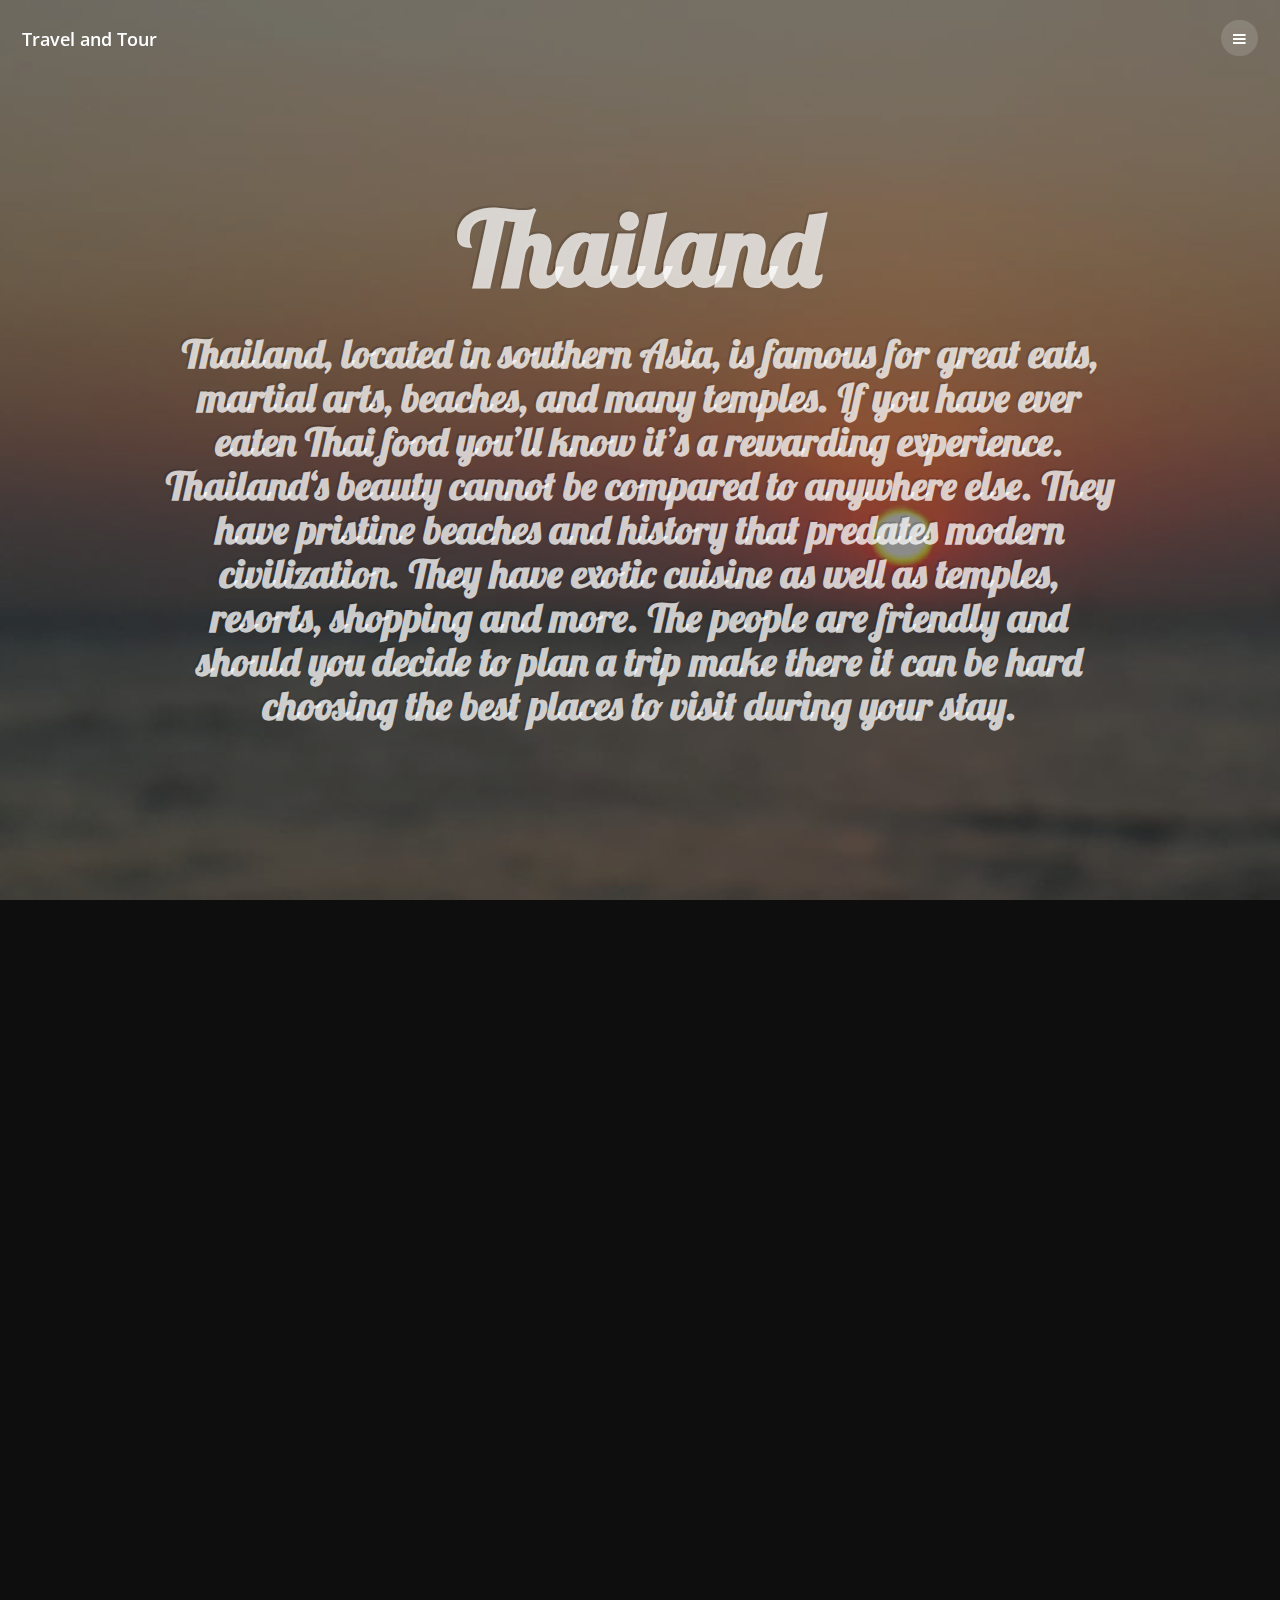
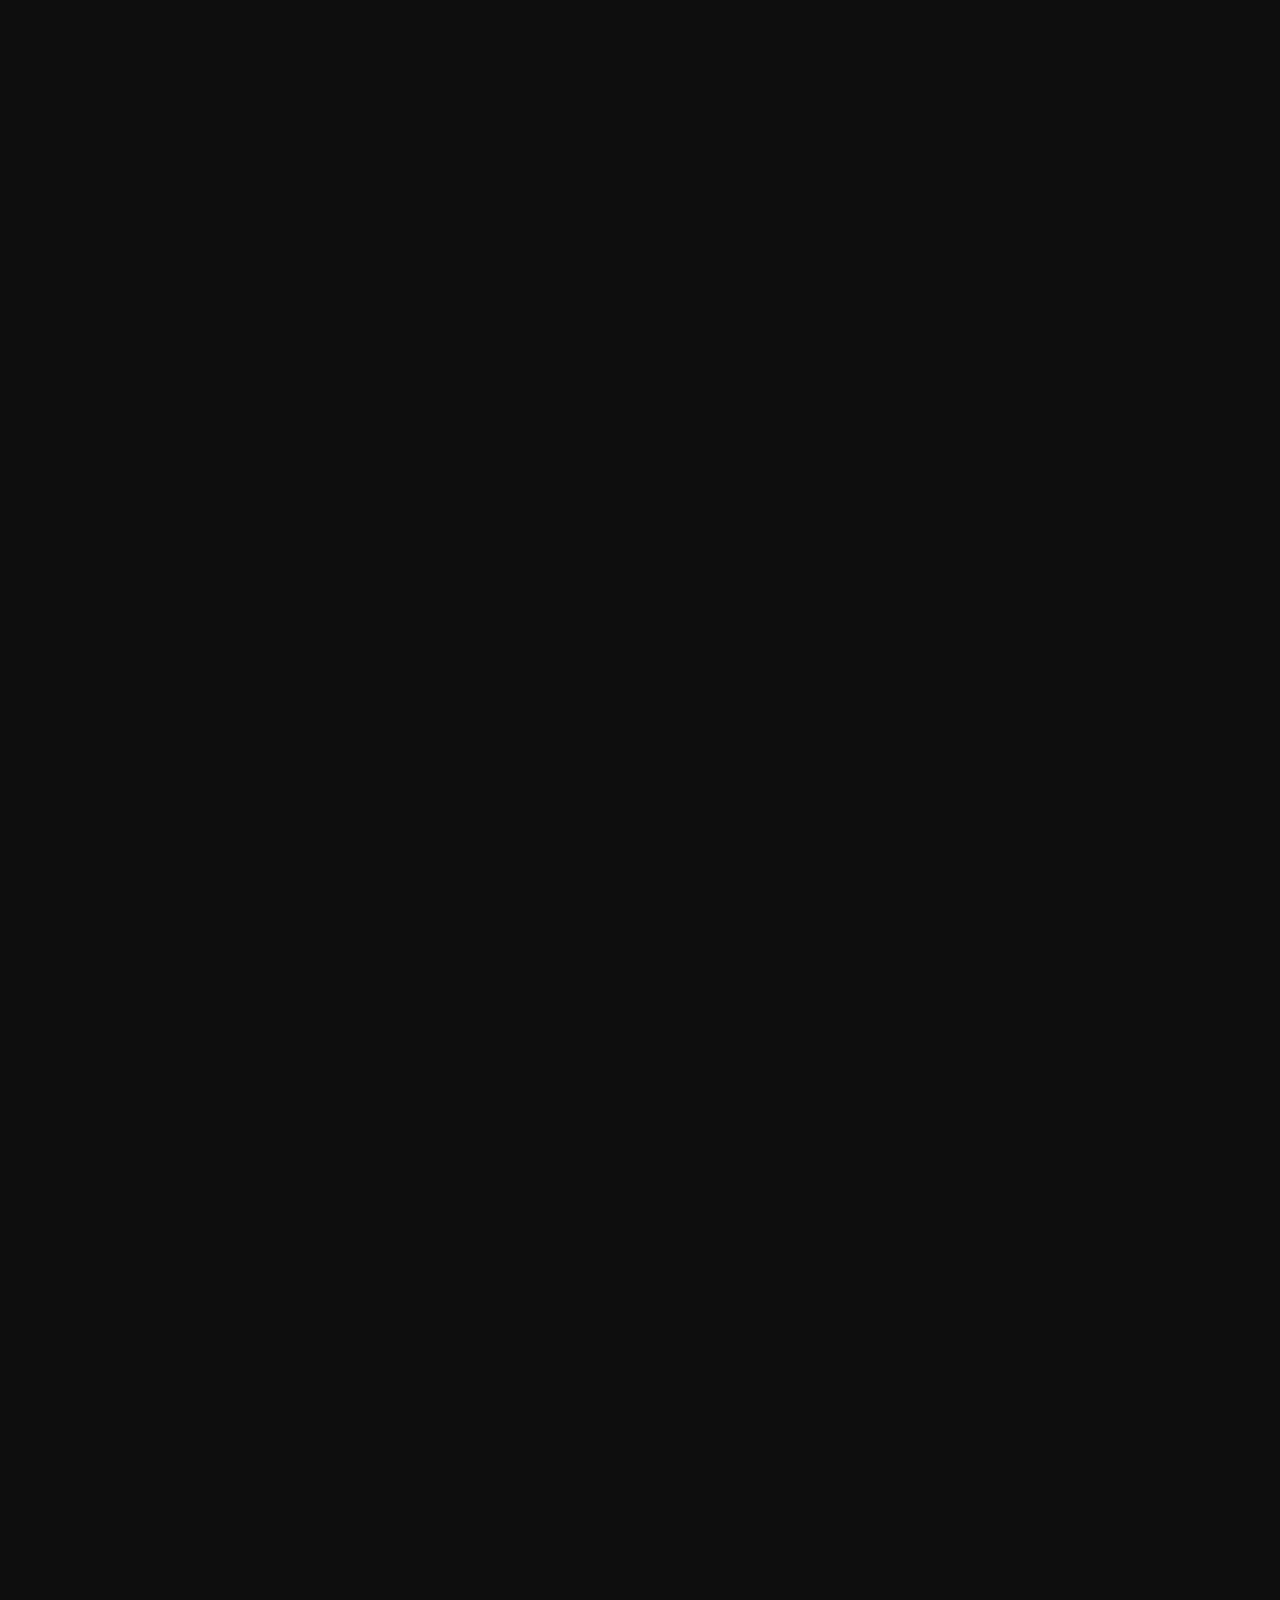
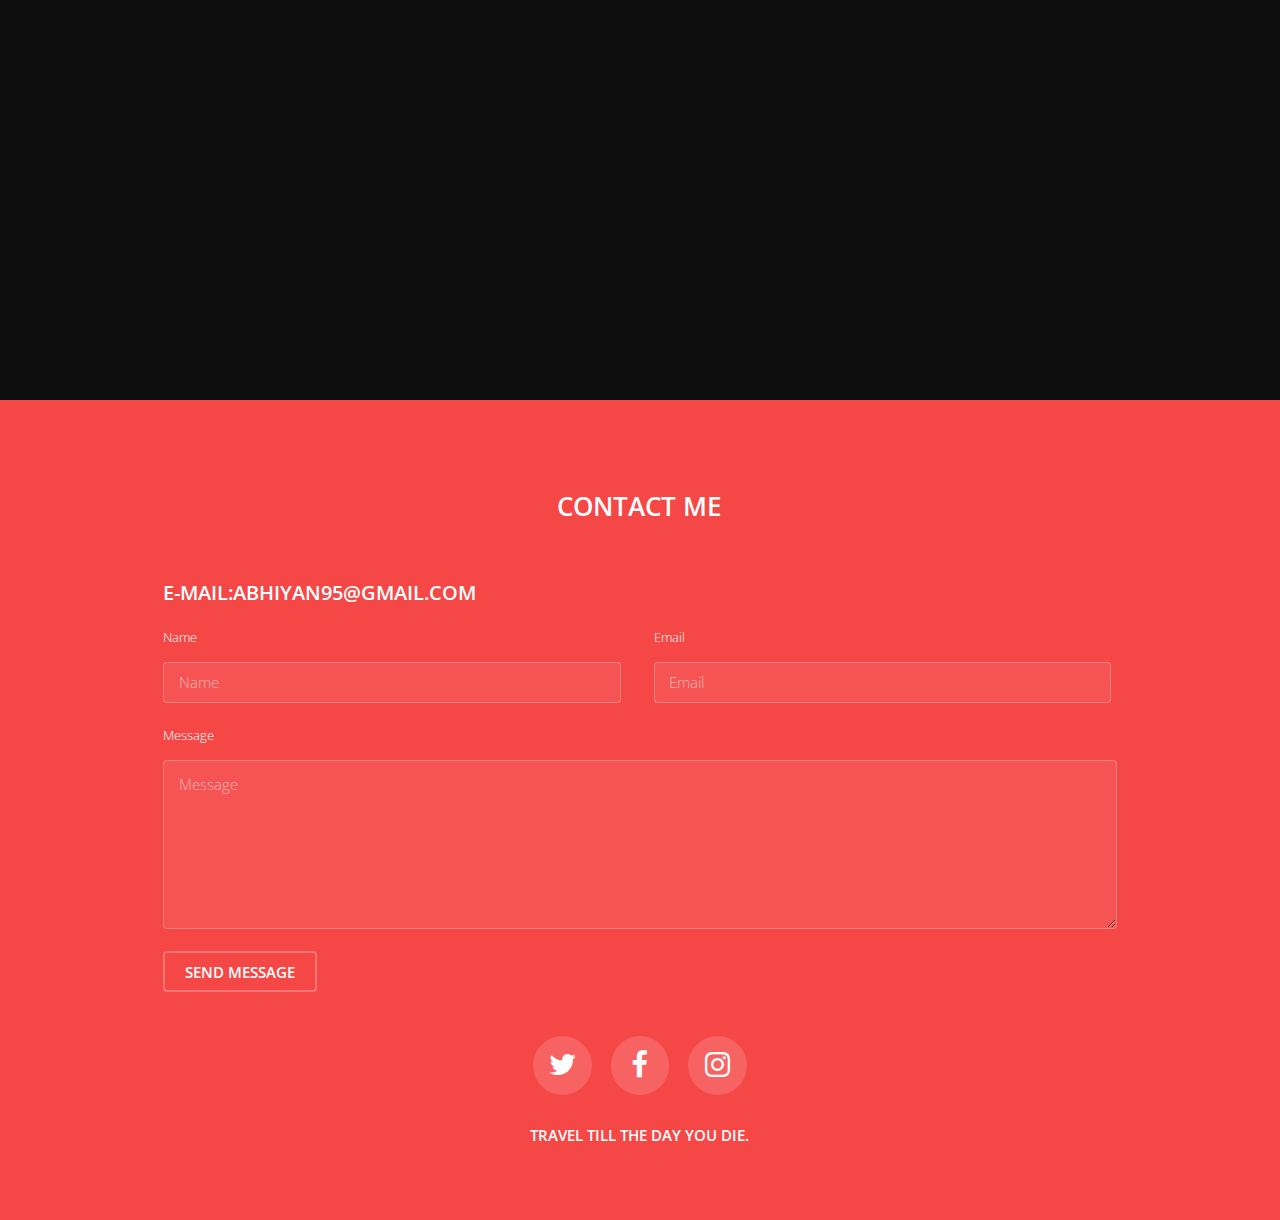
<file: index.html>
<!DOCTYPE HTML>
<!--
	Road Trip by TEMPLATED
	templated.co @templatedco
	Released for free under the Creative Commons Attribution 3.0 license (templated.co/license)
-->
<html>
<head>
	<title>Himalayan Holidays.com</title>
	<meta charset="utf-8" />
	<meta name="viewport" content="width=device-width, initial-scale=1" />
	<link rel="stylesheet" href="assets/css/main.css" />
</head>
<body>

	<!-- Header -->
	<header id="header">
		<div class="logo"><a href="index.html">Travel and Tour</span></a></div>
		<a href="#menu"><span>Menu</span></a>
	</header>

	<!-- Nav -->
	<nav id="menu">
		<ul class="links">
			<li><a href="index.html">Home</a></li>
			<li><a href="generic.html">Generic</a></li>
			<li><a href="elements.html">Elements</a></li>
		</ul>
	</nav>

	<!-- Banner -->
		<!--
			Note: To show a background image, set the "data-bg" attribute below
			to the full filename of your image. This is used in each section to set
			the background image.
		-->
		<section id="banner" class="bg-img" data-bg="aaa.jpg">
			<div class="inner">
				<header>
					<h1>Thailand</h1>
				</header>
				<h1 style='font-size: 40px'>Thailand, located in southern Asia, is famous for great eats, martial arts, beaches, and many temples. If you have ever eaten Thai food you’ll know it’s a rewarding experience. Thailand‘s beauty cannot be compared to anywhere else. They have pristine beaches and history that predates modern civilization. They have exotic cuisine as well as temples, resorts, shopping and more. The people are friendly and should you decide to plan a trip make there it can be hard choosing the best places to visit during your stay.</h1>
			</div>
			<a href="#one" class="more">Learn More</a>
		</section>

		<!-- One -->
		<section id="one" class="wrapper post bg-img" data-bg="bankok.jpg">
			<div class="inner">
				<article class="box">
					<header>

						<h2>Bangkok</h2>
						<p>2020</p>
					</header>
					<div class="content">
						<p>As Buddhism is the main religion in Thailand they have many temples and statues that that encompass the country. Some are within the major city of Bangkok. Bangkok is an international city and the capital of Thailand. There is plenty to do and see. If you want to go shopping you can do so with a tuk-tuk driver who will transport you to any location. Another option that you can do is to take a ride on an elephant or see the city’s ever-expanding nightlife. There are many hotels and resorts where you can get a simple massage or play a round of golf.</p>
					</div>
					<footer>
						<a href="generic.html" class="button alt">Learn More</a>
					</footer>
				</article>
			</div>
			<a href="#two" class="more">Learn More</a>
		</section>

		<!-- Two -->
		<section id="two" class="wrapper post bg-img" data-bg="est.jpg">
			<div class="inner">
				<article class="box">
					<header>
						<h2>Pattaya</h2>
						<p>05.12.2018</p>
					</header>
					<div class="content">
						<p>After a decade of teaching elementary school, and constantly dreaming about my next travel adventure, I decided to step back and follow my explorer’s heart, becoming a travel photographer and writer.I tend to prefer travelling independently to places that have a mix of beautiful landscapes and historic sites. I love to visit ARCHAEOLOGICAL SITES and spend time outdoors hiking, biking, and boating. It’s really hard to convince me to go to a beach somewhere and do nothing but lay around for a week. I can handle maybe a day or two, but after that I need to get active and go out exploring! I also crave to see a country in depth. I am not a fan of the 10 countries in 10 days type of tours (I hate feeling rushed and missing out on places). And budget travel isn’t my thing either. I like a little bit of luxury at the end of the day!</p>
					</div>
					<footer>
						<a href="generic.html" class="button alt">Learn More</a>
					</footer>
				</article>
			</div>
			<a href="#three" class="more">Learn More</a>
		</section>

		<!-- Three -->
		<section id="three" class="wrapper post bg-img" data-bg="pa.jpg">
			<div class="inner">
				<article class="box">
					<header>
						<h2>Phuket</h2>
						
					</header>
					<div class="content">
						<p>The best story will win a chance to travel to the most romantic city in the world, Paris for 7 days. </p>
					</div>
					<footer>
						<a href="generic.html" class="button alt">Learn More</a>
					</footer>
				</article>
			</div>
			<a href="#four" class="more">Learn More</a>
		</section>

		

		<!-- Footer -->
		<footer id="footer">
			<div class="inner">

				<h2>Contact Me</h2>
				<h3>E-mail:abhiyan95@gmail.com</h3>
				
				<form action="#" method="post">

					<div class="field half first">
						<label for="name">Name</label>
						<input name="name" id="name" type="text" placeholder="Name">
					</div>
					<div class="field half">
						<label for="email">Email</label>
						<input name="email" id="email" type="email" placeholder="Email">
					</div>
					<div class="field">
						<label for="message">Message</label>
						<textarea name="message" id="message" rows="6" placeholder="Message"></textarea>
					</div>
					<ul class="actions">
						<li><input value="Send Message" class="button alt" type="submit"></li>
					</ul>
				</form>

				<ul class="icons">
					<li><a href="#" class="icon round fa-twitter"><span class="label">Twitter</span></a></li>
					<li><a href="#" class="icon round fa-facebook"><span class="label">Facebook</span></a></li>
					<li><a href="#" class="icon round fa-instagram"><span class="label">Instagram</span></a></li>
				</ul>

				<div >
					<h1 style ="text-align: center">Travel till the day you die.</h1>
				</div>

			</div>
		</footer>

		<!-- Scripts -->
		<script src="assets/js/jquery.min.js"></script>
		<script src="assets/js/jquery.scrolly.min.js"></script>
		<script src="assets/js/jquery.scrollex.min.js"></script>
		<script src="assets/js/skel.min.js"></script>
		<script src="assets/js/util.js"></script>
		<script src="assets/js/main.js"></script>

	</body>
	</html>
</file>
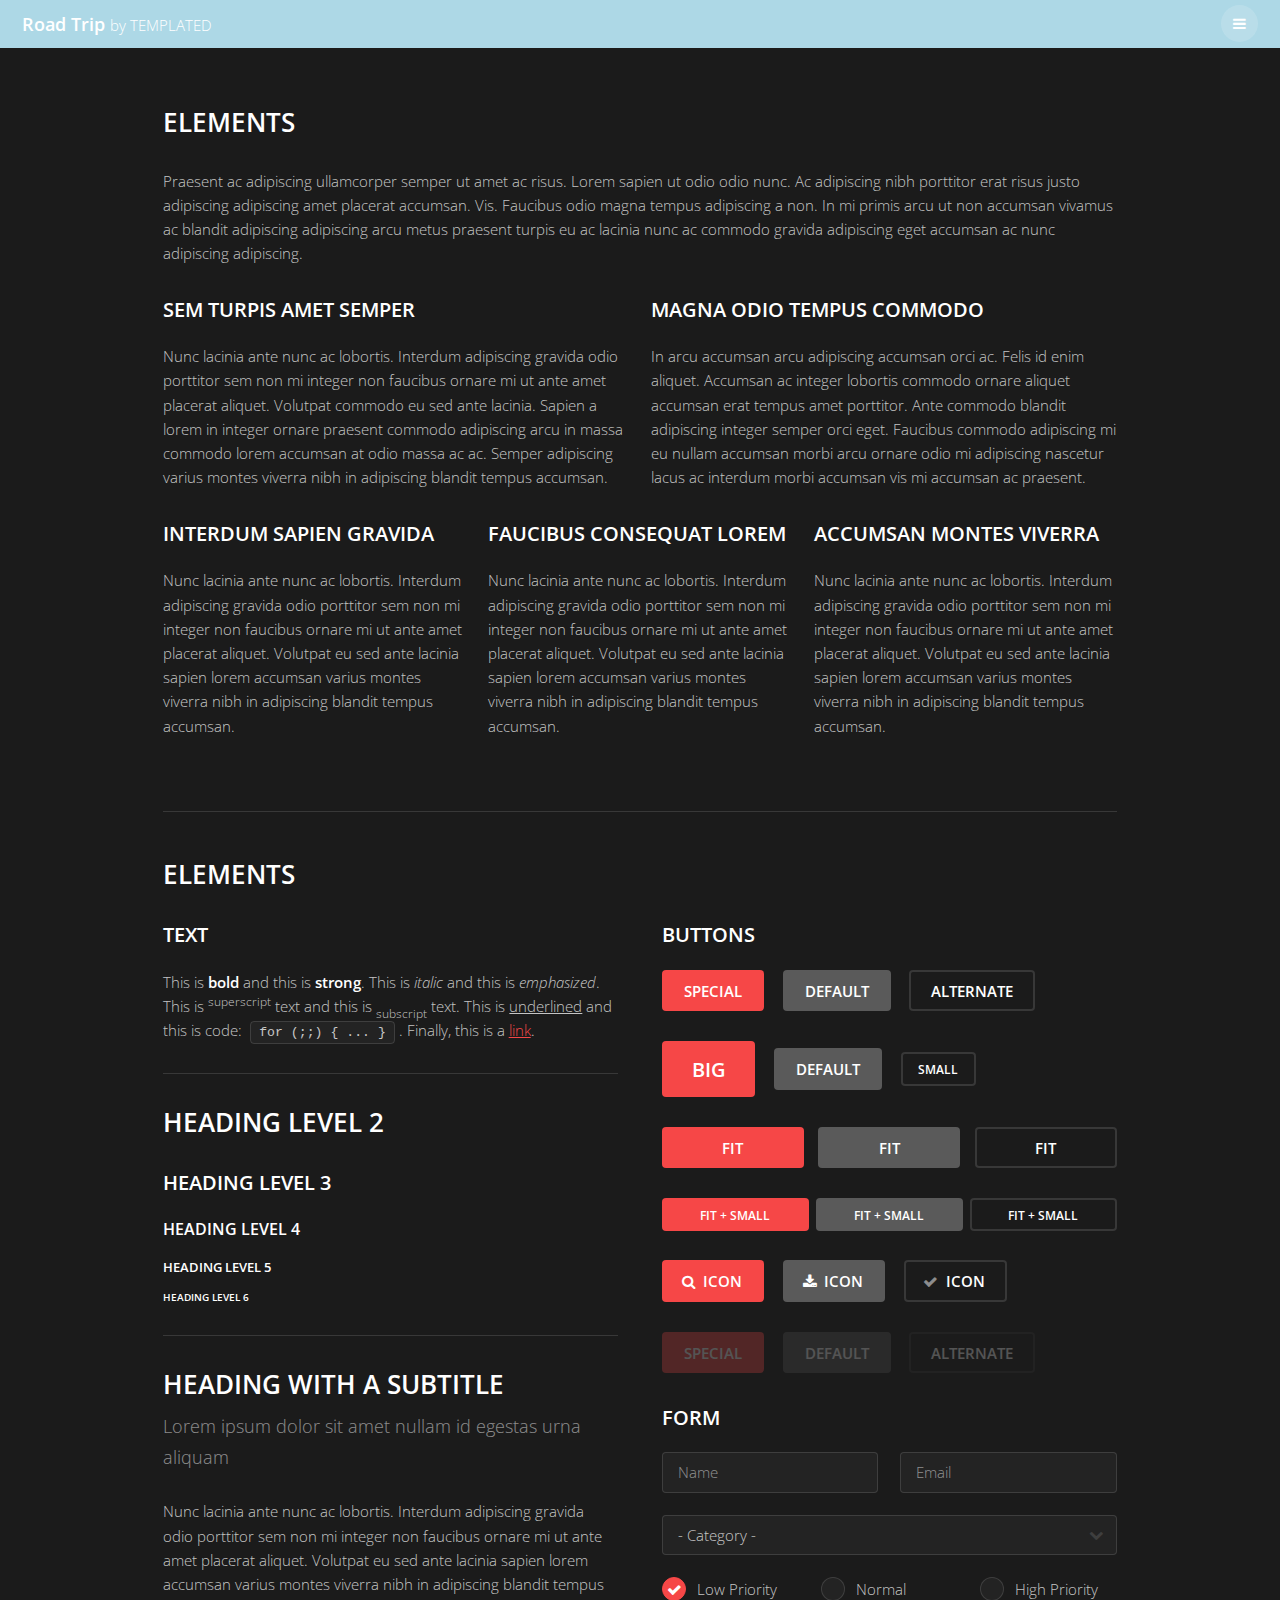
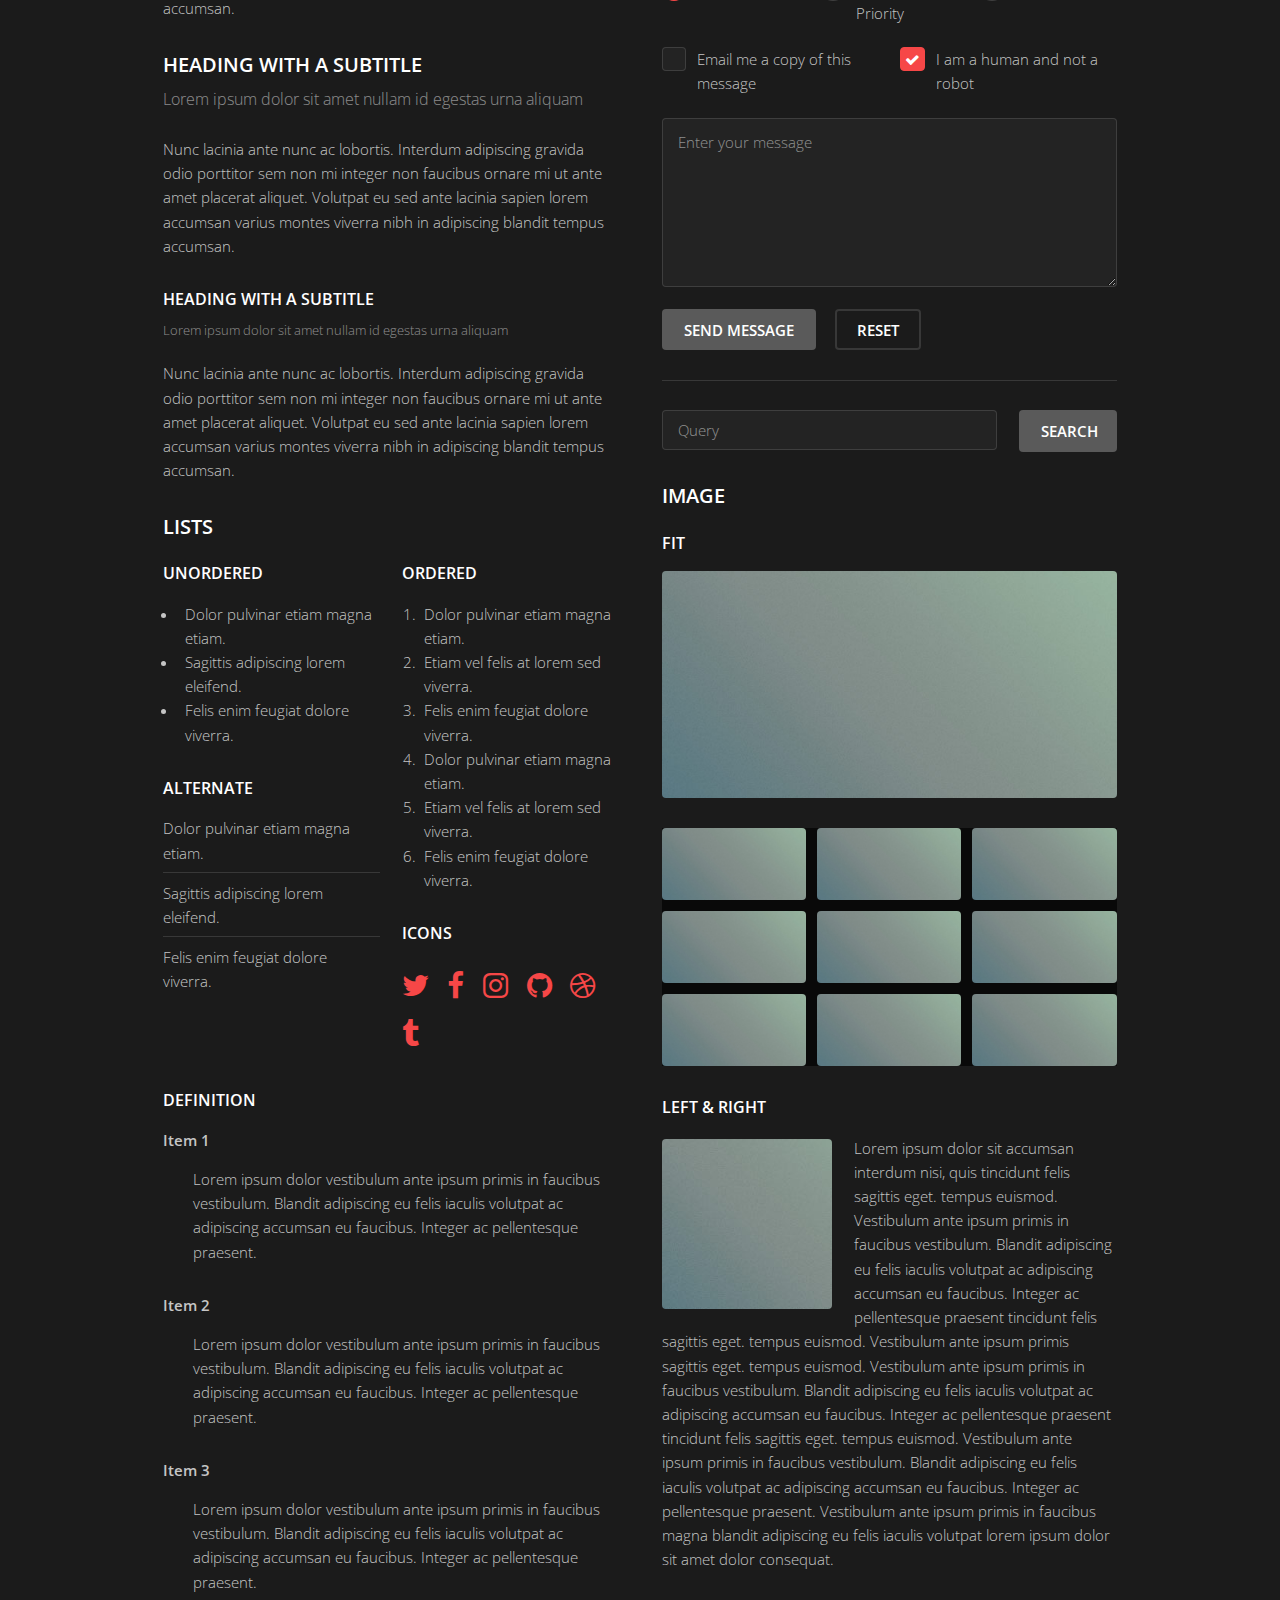
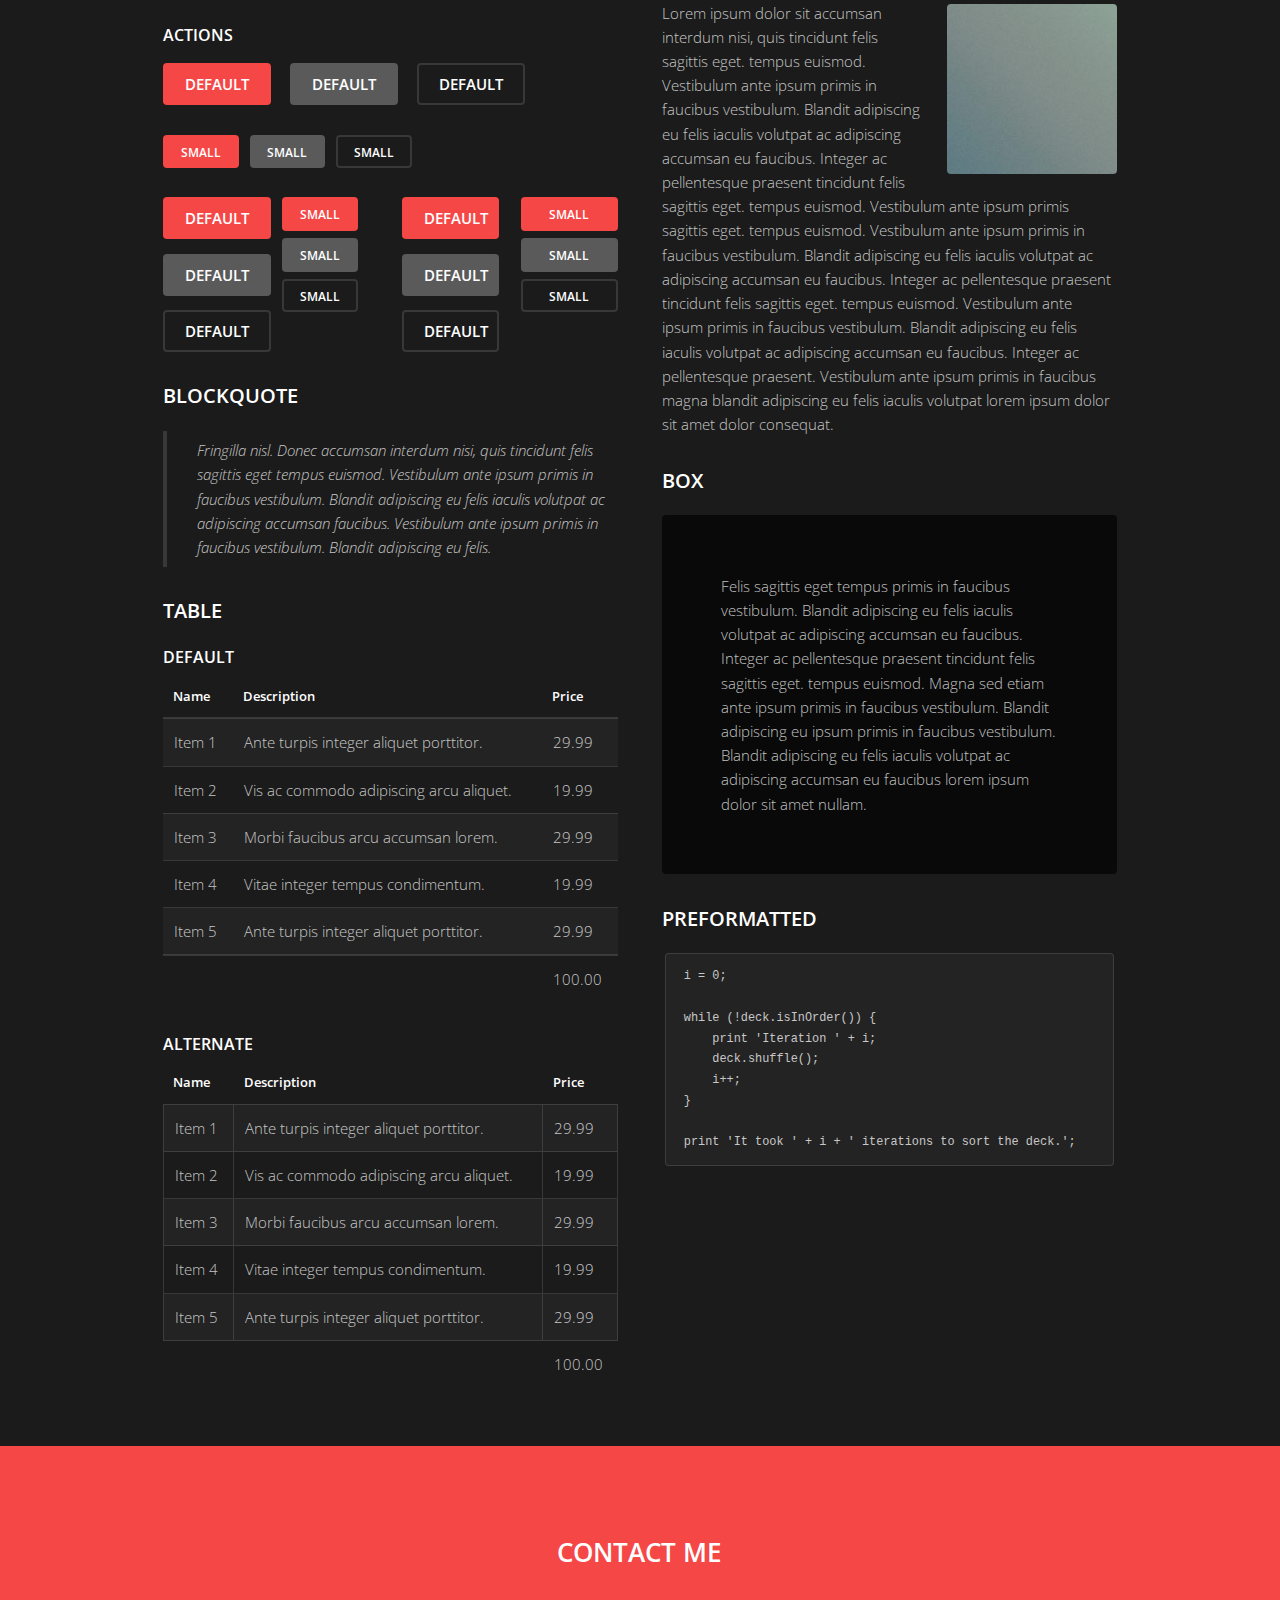
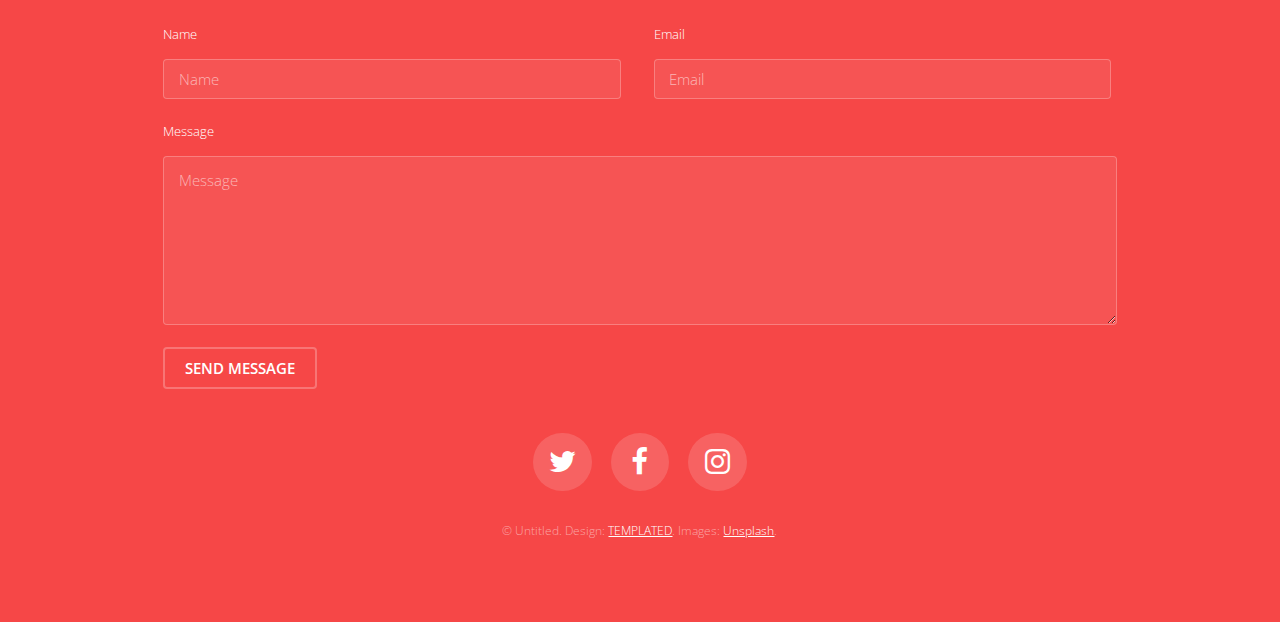
<file: elements.html>
<!DOCTYPE HTML>
<!--
	Road Trip by TEMPLATED
	templated.co @templatedco
	Released for free under the Creative Commons Attribution 3.0 license (templated.co/license)
-->
<html>
	<head>
		<title>Elements - Road Trip by TEMPLATED</title>
		<meta charset="utf-8" />
		<meta name="viewport" content="width=device-width, initial-scale=1" />
		<link rel="stylesheet" href="assets/css/main.css" />
	</head>
	<body class="subpage">

		<!-- Header -->
			<header id="header" class="alt">
				<div class="logo"><a href="index.html">Road Trip <span>by TEMPLATED</span></a></div>
				<a href="#menu"><span>Menu</span></a>
			</header>

		<!-- Nav -->
			<nav id="menu">
				<ul class="links">
					<li><a href="index.html">Home</a></li>
					<li><a href="generic.html">Generic</a></li>
					<li><a href="elements.html">Elements</a></li>
				</ul>
			</nav>

		<!-- Main -->
			<div id="main" class="container">

				<!-- Content -->
					<h2>Elements</h2>
					<p>Praesent ac adipiscing ullamcorper semper ut amet ac risus. Lorem sapien ut odio odio nunc. Ac adipiscing nibh porttitor erat risus justo adipiscing adipiscing amet placerat accumsan. Vis. Faucibus odio magna tempus adipiscing a non. In mi primis arcu ut non accumsan vivamus ac blandit adipiscing adipiscing arcu metus praesent turpis eu ac lacinia nunc ac commodo gravida adipiscing eget accumsan ac nunc adipiscing adipiscing.</p>
					<div class="row">
						<div class="6u 12u$(small)">
							<h3>Sem turpis amet semper</h3>
							<p>Nunc lacinia ante nunc ac lobortis. Interdum adipiscing gravida odio porttitor sem non mi integer non faucibus ornare mi ut ante amet placerat aliquet. Volutpat commodo eu sed ante lacinia. Sapien a lorem in integer ornare praesent commodo adipiscing arcu in massa commodo lorem accumsan at odio massa ac ac. Semper adipiscing varius montes viverra nibh in adipiscing blandit tempus accumsan.</p>
						</div>
						<div class="6u$ 12u$(small)">
							<h3>Magna odio tempus commodo</h3>
							<p>In arcu accumsan arcu adipiscing accumsan orci ac. Felis id enim aliquet. Accumsan ac integer lobortis commodo ornare aliquet accumsan erat tempus amet porttitor. Ante commodo blandit adipiscing integer semper orci eget. Faucibus commodo adipiscing mi eu nullam accumsan morbi arcu ornare odio mi adipiscing nascetur lacus ac interdum morbi accumsan vis mi accumsan ac praesent.</p>
						</div>
						<!-- Break -->
						<div class="4u 12u$(medium)">
							<h3>Interdum sapien gravida</h3>
							<p>Nunc lacinia ante nunc ac lobortis. Interdum adipiscing gravida odio porttitor sem non mi integer non faucibus ornare mi ut ante amet placerat aliquet. Volutpat eu sed ante lacinia sapien lorem accumsan varius montes viverra nibh in adipiscing blandit tempus accumsan.</p>
						</div>
						<div class="4u 12u$(medium)">
							<h3>Faucibus consequat lorem</h3>
							<p>Nunc lacinia ante nunc ac lobortis. Interdum adipiscing gravida odio porttitor sem non mi integer non faucibus ornare mi ut ante amet placerat aliquet. Volutpat eu sed ante lacinia sapien lorem accumsan varius montes viverra nibh in adipiscing blandit tempus accumsan.</p>
						</div>
						<div class="4u$ 12u$(medium)">
							<h3>Accumsan montes viverra</h3>
							<p>Nunc lacinia ante nunc ac lobortis. Interdum adipiscing gravida odio porttitor sem non mi integer non faucibus ornare mi ut ante amet placerat aliquet. Volutpat eu sed ante lacinia sapien lorem accumsan varius montes viverra nibh in adipiscing blandit tempus accumsan.</p>
						</div>
					</div>

				<hr class="major" />

				<!-- Elements -->
					<h2 id="elements">Elements</h2>
					<div class="row 200%">
						<div class="6u 12u$(medium)">

							<!-- Text stuff -->
								<h3>Text</h3>
								<p>This is <b>bold</b> and this is <strong>strong</strong>. This is <i>italic</i> and this is <em>emphasized</em>.
								This is <sup>superscript</sup> text and this is <sub>subscript</sub> text.
								This is <u>underlined</u> and this is code: <code>for (;;) { ... }</code>.
								Finally, this is a <a href="#">link</a>.</p>
								<hr />
								<h2>Heading Level 2</h2>
								<h3>Heading Level 3</h3>
								<h4>Heading Level 4</h4>
								<h5>Heading Level 5</h5>
								<h6>Heading Level 6</h6>
								<hr />
								<header>
									<h2>Heading with a Subtitle</h2>
									<p>Lorem ipsum dolor sit amet nullam id egestas urna aliquam</p>
								</header>
								<p>Nunc lacinia ante nunc ac lobortis. Interdum adipiscing gravida odio porttitor sem non mi integer non faucibus ornare mi ut ante amet placerat aliquet. Volutpat eu sed ante lacinia sapien lorem accumsan varius montes viverra nibh in adipiscing blandit tempus accumsan.</p>
								<header>
									<h3>Heading with a Subtitle</h3>
									<p>Lorem ipsum dolor sit amet nullam id egestas urna aliquam</p>
								</header>
								<p>Nunc lacinia ante nunc ac lobortis. Interdum adipiscing gravida odio porttitor sem non mi integer non faucibus ornare mi ut ante amet placerat aliquet. Volutpat eu sed ante lacinia sapien lorem accumsan varius montes viverra nibh in adipiscing blandit tempus accumsan.</p>
								<header>
									<h4>Heading with a Subtitle</h4>
									<p>Lorem ipsum dolor sit amet nullam id egestas urna aliquam</p>
								</header>
								<p>Nunc lacinia ante nunc ac lobortis. Interdum adipiscing gravida odio porttitor sem non mi integer non faucibus ornare mi ut ante amet placerat aliquet. Volutpat eu sed ante lacinia sapien lorem accumsan varius montes viverra nibh in adipiscing blandit tempus accumsan.</p>

							<!-- Lists -->
								<h3>Lists</h3>
								<div class="row">
									<div class="6u 12u$(small)">

										<h4>Unordered</h4>
										<ul>
											<li>Dolor pulvinar etiam magna etiam.</li>
											<li>Sagittis adipiscing lorem eleifend.</li>
											<li>Felis enim feugiat dolore viverra.</li>
										</ul>

										<h4>Alternate</h4>
										<ul class="alt">
											<li>Dolor pulvinar etiam magna etiam.</li>
											<li>Sagittis adipiscing lorem eleifend.</li>
											<li>Felis enim feugiat dolore viverra.</li>
										</ul>

									</div>
									<div class="6u$ 12u$(small)">

										<h4>Ordered</h4>
										<ol>
											<li>Dolor pulvinar etiam magna etiam.</li>
											<li>Etiam vel felis at lorem sed viverra.</li>
											<li>Felis enim feugiat dolore viverra.</li>
											<li>Dolor pulvinar etiam magna etiam.</li>
											<li>Etiam vel felis at lorem sed viverra.</li>
											<li>Felis enim feugiat dolore viverra.</li>
										</ol>

										<h4>Icons</h4>
										<ul class="icons">
											<li><a href="#" class="icon fa-twitter"><span class="label">Twitter</span></a></li>
											<li><a href="#" class="icon fa-facebook"><span class="label">Facebook</span></a></li>
											<li><a href="#" class="icon fa-instagram"><span class="label">Instagram</span></a></li>
											<li><a href="#" class="icon fa-github"><span class="label">Github</span></a></li>
											<li><a href="#" class="icon fa-dribbble"><span class="label">Dribbble</span></a></li>
											<li><a href="#" class="icon fa-tumblr"><span class="label">Tumblr</span></a></li>
										</ul>

									</div>
								</div>
								<h4>Definition</h4>
								<dl>
									<dt>Item 1</dt>
									<dd>
										<p>Lorem ipsum dolor vestibulum ante ipsum primis in faucibus vestibulum. Blandit adipiscing eu felis iaculis volutpat ac adipiscing accumsan eu faucibus. Integer ac pellentesque praesent.</p>
									</dd>
									<dt>Item 2</dt>
									<dd>
										<p>Lorem ipsum dolor vestibulum ante ipsum primis in faucibus vestibulum. Blandit adipiscing eu felis iaculis volutpat ac adipiscing accumsan eu faucibus. Integer ac pellentesque praesent.</p>
									</dd>
									<dt>Item 3</dt>
									<dd>
										<p>Lorem ipsum dolor vestibulum ante ipsum primis in faucibus vestibulum. Blandit adipiscing eu felis iaculis volutpat ac adipiscing accumsan eu faucibus. Integer ac pellentesque praesent.</p>
									</dd>
								</dl>

								<h4>Actions</h4>
								<ul class="actions">
									<li><a href="#" class="button special">Default</a></li>
									<li><a href="#" class="button">Default</a></li>
									<li><a href="#" class="button alt">Default</a></li>
								</ul>
								<ul class="actions small">
									<li><a href="#" class="button special small">Small</a></li>
									<li><a href="#" class="button small">Small</a></li>
									<li><a href="#" class="button alt small">Small</a></li>
								</ul>
								<div class="row">
									<div class="3u 12u$(small)">
										<ul class="actions vertical">
											<li><a href="#" class="button special">Default</a></li>
											<li><a href="#" class="button">Default</a></li>
											<li><a href="#" class="button alt">Default</a></li>
										</ul>
									</div>
									<div class="3u 12u$(small)">
										<ul class="actions vertical small">
											<li><a href="#" class="button special small">Small</a></li>
											<li><a href="#" class="button small">Small</a></li>
											<li><a href="#" class="button alt small">Small</a></li>
										</ul>
									</div>
									<div class="3u 12u$(small)">
										<ul class="actions vertical">
											<li><a href="#" class="button special fit">Default</a></li>
											<li><a href="#" class="button fit">Default</a></li>
											<li><a href="#" class="button alt fit">Default</a></li>
										</ul>
									</div>
									<div class="3u$ 12u$(small)">
										<ul class="actions vertical small">
											<li><a href="#" class="button special small fit">Small</a></li>
											<li><a href="#" class="button small fit">Small</a></li>
											<li><a href="#" class="button alt small fit">Small</a></li>
										</ul>
									</div>
								</div>

							<!-- Blockquote -->
								<h3>Blockquote</h3>
								<blockquote>Fringilla nisl. Donec accumsan interdum nisi, quis tincidunt felis sagittis eget tempus euismod. Vestibulum ante ipsum primis in faucibus vestibulum. Blandit adipiscing eu felis iaculis volutpat ac adipiscing accumsan faucibus. Vestibulum ante ipsum primis in faucibus vestibulum. Blandit adipiscing eu felis.</blockquote>

							<!-- Table -->
								<h3>Table</h3>

								<h4>Default</h4>
								<div class="table-wrapper">
									<table>
										<thead>
											<tr>
												<th>Name</th>
												<th>Description</th>
												<th>Price</th>
											</tr>
										</thead>
										<tbody>
											<tr>
												<td>Item 1</td>
												<td>Ante turpis integer aliquet porttitor.</td>
												<td>29.99</td>
											</tr>
											<tr>
												<td>Item 2</td>
												<td>Vis ac commodo adipiscing arcu aliquet.</td>
												<td>19.99</td>
											</tr>
											<tr>
												<td>Item 3</td>
												<td> Morbi faucibus arcu accumsan lorem.</td>
												<td>29.99</td>
											</tr>
											<tr>
												<td>Item 4</td>
												<td>Vitae integer tempus condimentum.</td>
												<td>19.99</td>
											</tr>
											<tr>
												<td>Item 5</td>
												<td>Ante turpis integer aliquet porttitor.</td>
												<td>29.99</td>
											</tr>
										</tbody>
										<tfoot>
											<tr>
												<td colspan="2"></td>
												<td>100.00</td>
											</tr>
										</tfoot>
									</table>
								</div>

								<h4>Alternate</h4>
								<div class="table-wrapper">
									<table class="alt">
										<thead>
											<tr>
												<th>Name</th>
												<th>Description</th>
												<th>Price</th>
											</tr>
										</thead>
										<tbody>
											<tr>
												<td>Item 1</td>
												<td>Ante turpis integer aliquet porttitor.</td>
												<td>29.99</td>
											</tr>
											<tr>
												<td>Item 2</td>
												<td>Vis ac commodo adipiscing arcu aliquet.</td>
												<td>19.99</td>
											</tr>
											<tr>
												<td>Item 3</td>
												<td> Morbi faucibus arcu accumsan lorem.</td>
												<td>29.99</td>
											</tr>
											<tr>
												<td>Item 4</td>
												<td>Vitae integer tempus condimentum.</td>
												<td>19.99</td>
											</tr>
											<tr>
												<td>Item 5</td>
												<td>Ante turpis integer aliquet porttitor.</td>
												<td>29.99</td>
											</tr>
										</tbody>
										<tfoot>
											<tr>
												<td colspan="2"></td>
												<td>100.00</td>
											</tr>
										</tfoot>
									</table>
								</div>

						</div>
						<div class="6u$ 12u$(medium)">

							<!-- Buttons -->
								<h3>Buttons</h3>
								<ul class="actions">
									<li><a href="#" class="button special">Special</a></li>
									<li><a href="#" class="button">Default</a></li>
									<li><a href="#" class="button alt">Alternate</a></li>
								</ul>
								<ul class="actions">
									<li><a href="#" class="button special big">Big</a></li>
									<li><a href="#" class="button">Default</a></li>
									<li><a href="#" class="button alt small">Small</a></li>
								</ul>
								<ul class="actions fit">
									<li><a href="#" class="button special fit">Fit</a></li>
									<li><a href="#" class="button fit">Fit</a></li>
									<li><a href="#" class="button alt fit">Fit</a></li>
								</ul>
								<ul class="actions fit small">
									<li><a href="#" class="button special fit small">Fit + Small</a></li>
									<li><a href="#" class="button fit small">Fit + Small</a></li>
									<li><a href="#" class="button alt fit small">Fit + Small</a></li>
								</ul>
								<ul class="actions">
									<li><a href="#" class="button special icon fa-search">Icon</a></li>
									<li><a href="#" class="button icon fa-download">Icon</a></li>
									<li><a href="#" class="button alt icon fa-check">Icon</a></li>
								</ul>
								<ul class="actions">
									<li><span class="button special disabled">Special</span></li>
									<li><span class="button disabled">Default</span></li>
									<li><span class="button alt disabled">Alternate</span></li>
								</ul>

							<!-- Form -->
								<h3>Form</h3>

								<form method="post" action="#">
									<div class="row uniform">
										<div class="6u 12u$(xsmall)">
											<input type="text" name="name" id="name" value="" placeholder="Name" />
										</div>
										<div class="6u$ 12u$(xsmall)">
											<input type="email" name="email" id="email" value="" placeholder="Email" />
										</div>
										<!-- Break -->
										<div class="12u$">
											<div class="select-wrapper">
												<select name="category" id="category">
													<option value="">- Category -</option>
													<option value="1">Manufacturing</option>
													<option value="1">Shipping</option>
													<option value="1">Administration</option>
													<option value="1">Human Resources</option>
												</select>
											</div>
										</div>
										<!-- Break -->
										<div class="4u 12u$(small)">
											<input type="radio" id="priority-low" name="priority" checked>
											<label for="priority-low">Low Priority</label>
										</div>
										<div class="4u 12u$(small)">
											<input type="radio" id="priority-normal" name="priority">
											<label for="priority-normal">Normal Priority</label>
										</div>
										<div class="4u$ 12u$(small)">
											<input type="radio" id="priority-high" name="priority">
											<label for="priority-high">High Priority</label>
										</div>
										<!-- Break -->
										<div class="6u 12u$(small)">
											<input type="checkbox" id="copy" name="copy">
											<label for="copy">Email me a copy of this message</label>
										</div>
										<div class="6u$ 12u$(small)">
											<input type="checkbox" id="human" name="human" checked>
											<label for="human">I am a human and not a robot</label>
										</div>
										<!-- Break -->
										<div class="12u$">
											<textarea name="message" id="message" placeholder="Enter your message" rows="6"></textarea>
										</div>
										<!-- Break -->
										<div class="12u$">
											<ul class="actions">
												<li><input type="submit" value="Send Message" /></li>
												<li><input type="reset" value="Reset" class="alt" /></li>
											</ul>
										</div>
									</div>
								</form>

								<hr />

								<form method="post" action="#">
									<div class="row uniform">
										<div class="9u 12u$(small)">
											<input type="text" name="query" id="query" value="" placeholder="Query" />
										</div>
										<div class="3u$ 12u$(small)">
											<input type="submit" value="Search" class="fit" />
										</div>
									</div>
								</form>

							<!-- Image -->
								<h3>Image</h3>

								<h4>Fit</h4>
								<span class="image fit"><img src="images/pic01.jpg" alt="" /></span>
								<div class="box alt">
									<div class="row 50% uniform">
										<div class="4u"><span class="image fit"><img src="images/pic01.jpg" alt="" /></span></div>
										<div class="4u"><span class="image fit"><img src="images/pic01.jpg" alt="" /></span></div>
										<div class="4u$"><span class="image fit"><img src="images/pic01.jpg" alt="" /></span></div>
										<!-- Break -->
										<div class="4u"><span class="image fit"><img src="images/pic01.jpg" alt="" /></span></div>
										<div class="4u"><span class="image fit"><img src="images/pic01.jpg" alt="" /></span></div>
										<div class="4u$"><span class="image fit"><img src="images/pic01.jpg" alt="" /></span></div>
										<!-- Break -->
										<div class="4u"><span class="image fit"><img src="images/pic01.jpg" alt="" /></span></div>
										<div class="4u"><span class="image fit"><img src="images/pic01.jpg" alt="" /></span></div>
										<div class="4u$"><span class="image fit"><img src="images/pic01.jpg" alt="" /></span></div>
									</div>
								</div>

								<h4>Left &amp; Right</h4>
								<p><span class="image left"><img src="images/pic02.jpg" alt="" /></span>Lorem ipsum dolor sit accumsan interdum nisi, quis tincidunt felis sagittis eget. tempus euismod. Vestibulum ante ipsum primis in faucibus vestibulum. Blandit adipiscing eu felis iaculis volutpat ac adipiscing accumsan eu faucibus. Integer ac pellentesque praesent tincidunt felis sagittis eget. tempus euismod. Vestibulum ante ipsum primis sagittis eget. tempus euismod. Vestibulum ante ipsum primis in faucibus vestibulum. Blandit adipiscing eu felis iaculis volutpat ac adipiscing accumsan eu faucibus. Integer ac pellentesque praesent tincidunt felis sagittis eget. tempus euismod. Vestibulum ante ipsum primis in faucibus vestibulum. Blandit adipiscing eu felis iaculis volutpat ac adipiscing accumsan eu faucibus. Integer ac pellentesque praesent. Vestibulum ante ipsum primis in faucibus magna blandit adipiscing eu felis iaculis volutpat lorem ipsum dolor sit amet dolor consequat.</p>
								<p><span class="image right"><img src="images/pic02.jpg" alt="" /></span>Lorem ipsum dolor sit accumsan interdum nisi, quis tincidunt felis sagittis eget. tempus euismod. Vestibulum ante ipsum primis in faucibus vestibulum. Blandit adipiscing eu felis iaculis volutpat ac adipiscing accumsan eu faucibus. Integer ac pellentesque praesent tincidunt felis sagittis eget. tempus euismod. Vestibulum ante ipsum primis sagittis eget. tempus euismod. Vestibulum ante ipsum primis in faucibus vestibulum. Blandit adipiscing eu felis iaculis volutpat ac adipiscing accumsan eu faucibus. Integer ac pellentesque praesent tincidunt felis sagittis eget. tempus euismod. Vestibulum ante ipsum primis in faucibus vestibulum. Blandit adipiscing eu felis iaculis volutpat ac adipiscing accumsan eu faucibus. Integer ac pellentesque praesent. Vestibulum ante ipsum primis in faucibus magna blandit adipiscing eu felis iaculis volutpat lorem ipsum dolor sit amet dolor consequat.</p>

							<!-- Box -->
								<h3>Box</h3>
								<div class="box">
									<p>Felis sagittis eget tempus primis in faucibus vestibulum. Blandit adipiscing eu felis iaculis volutpat ac adipiscing accumsan eu faucibus. Integer ac pellentesque praesent tincidunt felis sagittis eget. tempus euismod. Magna sed etiam ante ipsum primis in faucibus vestibulum. Blandit adipiscing eu ipsum primis in faucibus vestibulum. Blandit adipiscing eu felis iaculis volutpat ac adipiscing accumsan eu faucibus lorem ipsum dolor sit amet nullam.</p>
								</div>

							<!-- Preformatted Code -->
								<h3>Preformatted</h3>
								<pre><code>i = 0;

while (!deck.isInOrder()) {
    print 'Iteration ' + i;
    deck.shuffle();
    i++;
}

print 'It took ' + i + ' iterations to sort the deck.';
</code></pre>

						</div>
					</div>

			</div>

		<!-- Footer -->
			<footer id="footer">
				<div class="inner">

					<h2>Contact Me</h2>

					<form action="#" method="post">

						<div class="field half first">
							<label for="name">Name</label>
							<input name="name" id="name" type="text" placeholder="Name">
						</div>
						<div class="field half">
							<label for="email">Email</label>
							<input name="email" id="email" type="email" placeholder="Email">
						</div>
						<div class="field">
							<label for="message">Message</label>
							<textarea name="message" id="message" rows="6" placeholder="Message"></textarea>
						</div>
						<ul class="actions">
							<li><input value="Send Message" class="button alt" type="submit"></li>
						</ul>
					</form>

					<ul class="icons">
						<li><a href="#" class="icon round fa-twitter"><span class="label">Twitter</span></a></li>
						<li><a href="#" class="icon round fa-facebook"><span class="label">Facebook</span></a></li>
						<li><a href="#" class="icon round fa-instagram"><span class="label">Instagram</span></a></li>
					</ul>

					<div class="copyright">
						&copy; Untitled. Design: <a href="https://templated.co">TEMPLATED</a>. Images: <a href="https://unsplash.com">Unsplash</a>.
					</div>

				</div>
			</footer>

		<!-- Scripts -->
			<script src="assets/js/jquery.min.js"></script>
			<script src="assets/js/jquery.scrolly.min.js"></script>
			<script src="assets/js/jquery.scrollex.min.js"></script>
			<script src="assets/js/skel.min.js"></script>
			<script src="assets/js/util.js"></script>
			<script src="assets/js/main.js"></script>

	</body>
</html>
</file>
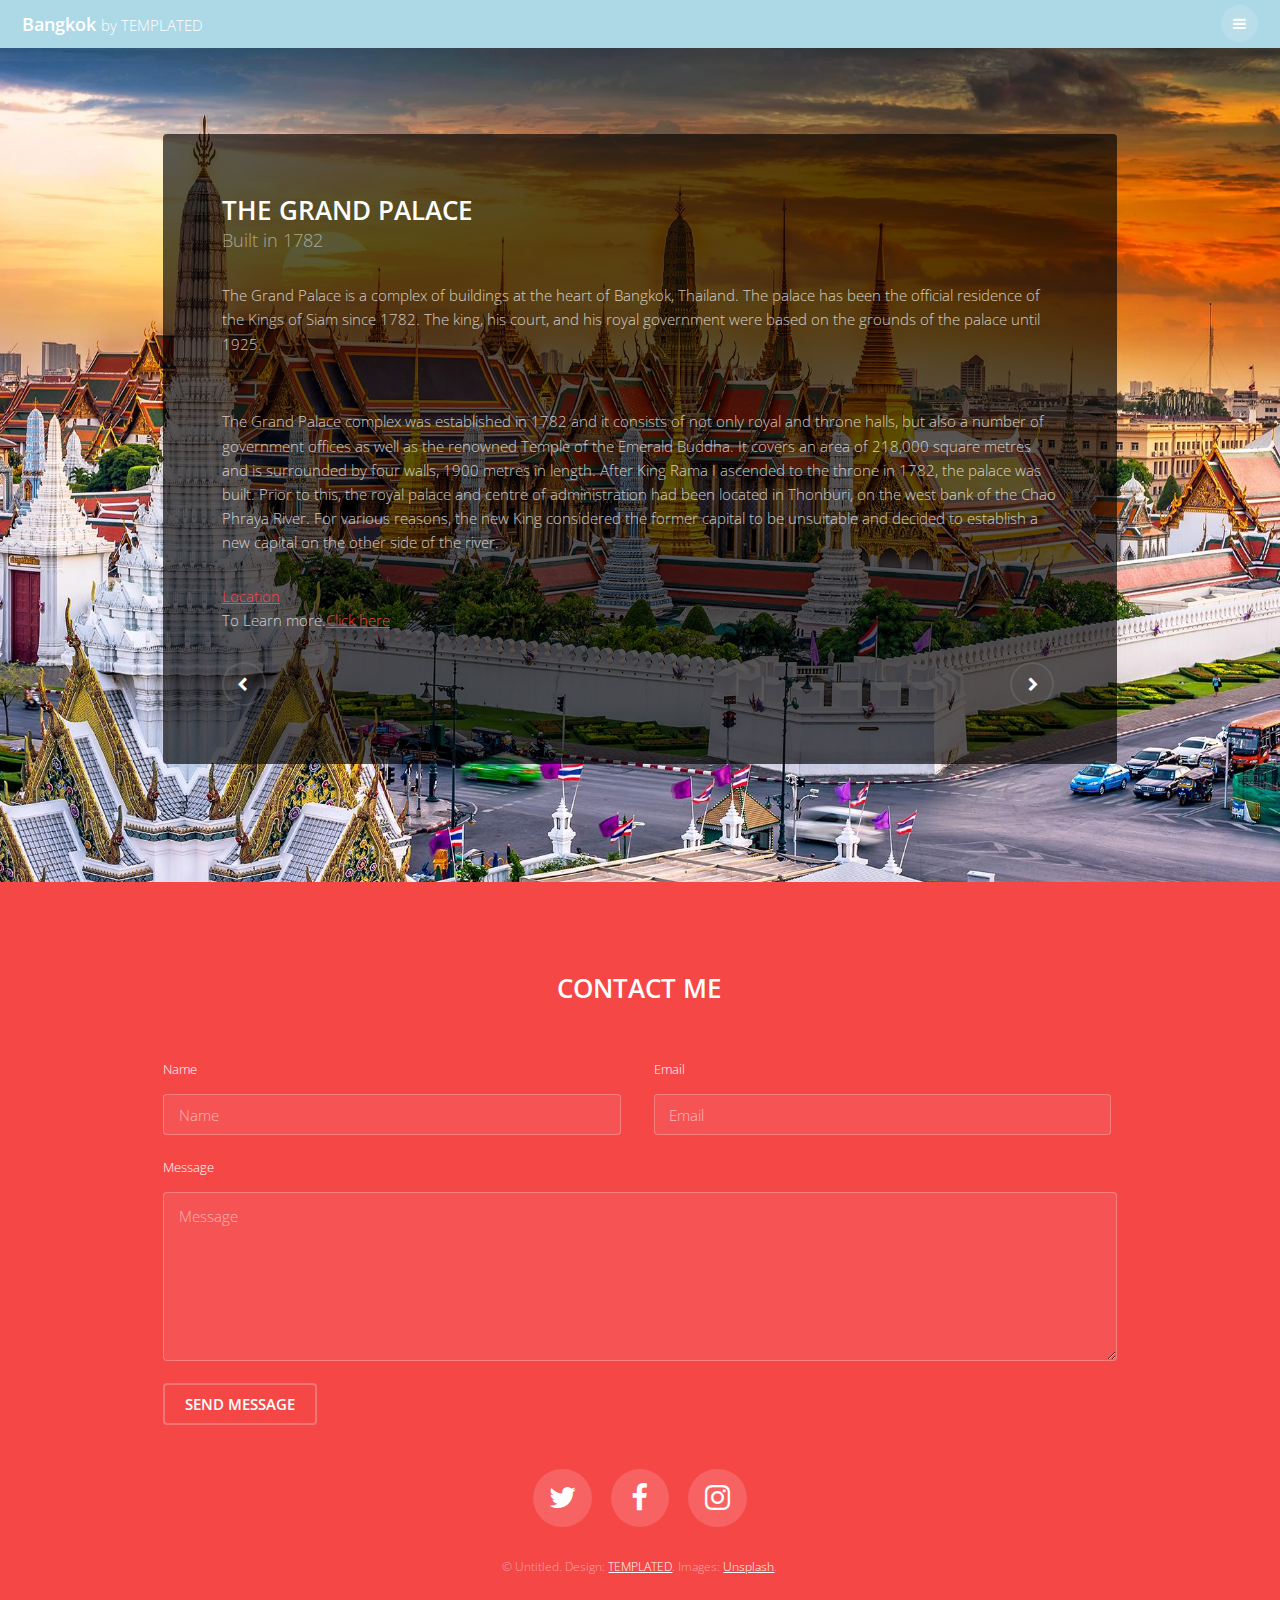
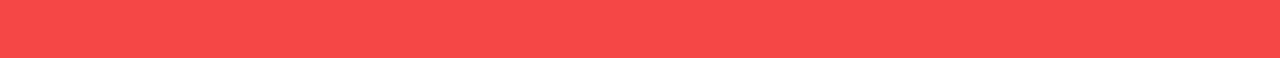
<file: generic.html>
<!DOCTYPE HTML>
<!--
	Road Trip by TEMPLATED
	templated.co @templatedco
	Released for free under the Creative Commons Attribution 3.0 license (templated.co/license)
-->
<html>
	<head>
		<title>Bangkok</title>
		<meta charset="utf-8" />
		<meta name="viewport" content="width=device-width, initial-scale=1" />
		<link rel="stylesheet" href="assets/css/main.css" />
	</head>
	<body class="subpage">

		<!-- Header -->
			<header id="header" class="alt">
				<div class="logo"><a href="index.html">Bangkok <span>by TEMPLATED</span></a></div>
				<a href="#menu"><span>Menu</span></a>
			</header>

		<!-- Nav -->
			<nav id="menu">
				<ul class="links">
					<li><a href="index.html">Home</a></li>
					<li><a href="generic.html">Generic</a></li>
					<li><a href="elements.html">Elements</a></li>
				</ul>
			</nav>

		<!-- Content -->
		<!--
			Note: To show a background image, set the "data-bg" attribute below
			to the full filename of your image. This is used in each section to set
			the background image.
		-->
			<section id="post" class="wrapper bg-img" data-bg="bankok.jpg">
				<div class="inner">
					<article class="box">
						<header>
							<h2>The Grand Palace</h2>
							<p>Built in 1782</p>
						</header>
						<div class="content">
							<p>The Grand Palace is a complex of buildings at the heart of Bangkok, Thailand. The palace has been the official residence of the Kings of Siam since 1782. The king, his court, and his royal government were based on the grounds of the palace until 1925.</p><br>
							<p>The Grand Palace complex was established in 1782 and it consists of not only royal and throne halls, but also a number of government offices as well as the renowned Temple of the Emerald Buddha. It covers an area of 218,000 square metres and is surrounded by four walls, 1900 metres in length. After King Rama I ascended to the throne in 1782, the palace was built. Prior to this, the royal palace and centre of administration had been located in Thonburi, on the west bank of the Chao Phraya River. For various reasons, the new King considered the former capital to be unsuitable and decided to establish a new capital on the other side of the river.</p>

						<a href="https://www.google.com/maps/place/The+Grand+Palace/@13.7500995,100.4891153,17z/data=!3m1!4b1!4m5!3m4!1s0x30e2990f1400adc9:0xc7c8e2e28e73a435!8m2!3d13.7500943!4d100.491304" class="more">Location</a>
						<p>To Learn more.<a href="https://www.google.com/maps/place/The+Grand+Palace/@13.7500995,100.4891153,17z/data=!3m1!4b1!4m5!3m4!1s0x30e2990f1400adc9:0xc7c8e2e28e73a435!8m2!3d13.7500943!4d100.491304" class="more">Click here</a></p>	
						</div>
						<footer>
							<ul class="actions">
								<li><a href="#" class="button alt icon fa-chevron-left"><span class="label">Previous</span></a></li>
								<li><a href="#" class="button alt icon fa-chevron-right"><span class="label">Next</span></a></li>
							</ul>
						</footer>
					</article>
				</div>
			</section>

		<!-- Footer -->
			<footer id="footer">
				<div class="inner">

					<h2>Contact Me</h2>

					<form action="#" method="post">

						<div class="field half first">
							<label for="name">Name</label>
							<input name="name" id="name" type="text" placeholder="Name">
						</div>
						<div class="field half">
							<label for="email">Email</label>
							<input name="email" id="email" type="email" placeholder="Email">
						</div>
						<div class="field">
							<label for="message">Message</label>
							<textarea name="message" id="message" rows="6" placeholder="Message"></textarea>
						</div>
						<ul class="actions">
							<li><input value="Send Message" class="button alt" type="submit"></li>
						</ul>
					</form>

					<ul class="icons">
						<li><a href="#" class="icon round fa-twitter"><span class="label">Twitter</span></a></li>
						<li><a href="#" class="icon round fa-facebook"><span class="label">Facebook</span></a></li>
						<li><a href="#" class="icon round fa-instagram"><span class="label">Instagram</span></a></li>
					</ul>

					<div class="copyright">
						&copy; Untitled. Design: <a href="https://templated.co">TEMPLATED</a>. Images: <a href="https://unsplash.com">Unsplash</a>.
					</div>

				</div>
			</footer>

		<!-- Scripts -->
			<script src="assets/js/jquery.min.js"></script>
			<script src="assets/js/jquery.scrolly.min.js"></script>
			<script src="assets/js/jquery.scrollex.min.js"></script>
			<script src="assets/js/skel.min.js"></script>
			<script src="assets/js/util.js"></script>
			<script src="assets/js/main.js"></script>

	</body>
</html>
</file>
<file: assets/css/main.css>
@charset "UTF-8";
@import url(font-awesome.min.css);
@import url("https://fonts.googleapis.com/css?family=Lobster|Open+Sans:300,400,600,700,800");

/*
	Road Trip by TEMPLATED
	templated.co @templatedco
	Released for free under the Creative Commons Attribution 3.0 license (templated.co/license)
*/

/* Reset */

	html, body, div, span, applet, object, iframe, h1, h2, h3, h4, h5, h6, p, blockquote, pre, a, abbr, acronym, address, big, cite, code, del, dfn, em, img, ins, kbd, q, s, samp, small, strike, strong, sub, sup, tt, var, b, u, i, center, dl, dt, dd, ol, ul, li, fieldset, form, label, legend, table, caption, tbody, tfoot, thead, tr, th, td, article, aside, canvas, details, embed, figure, figcaption, footer, header, hgroup, menu, nav, output, ruby, section, summary, time, mark, audio, video {
		margin: 0;
		padding: 0;
		border: 0;
		font-size: 100%;
		font: inherit;
		vertical-align: baseline;
	}

	article, aside, details, figcaption, figure, footer, header, hgroup, menu, nav, section {
		display: block;
	}

	body {
		line-height: 1;
	}

	ol, ul {
		list-style: none;
	}

	blockquote, q {
		quotes: none;
	}

	blockquote:before, blockquote:after, q:before, q:after {
		content: '';
		content: none;
	}

	table {
		border-collapse: collapse;
		border-spacing: 0;
	}

	body {
		-webkit-text-size-adjust: none;
	}

/* Box Model */

	*, *:before, *:after {
		-moz-box-sizing: border-box;
		-webkit-box-sizing: border-box;
		box-sizing: border-box;
	}

/* Containers */

	.container {
		margin-left: auto;
		margin-right: auto;
	}

	.container.\31 25\25 {
		width: 100%;
		max-width: 100em;
		min-width: 80em;
	}

	.container.\37 5\25 {
		width: 60em;
	}

	.container.\35 0\25 {
		width: 40em;
	}

	.container.\32 5\25 {
		width: 20em;
	}

	.container {
		width: 80em;
	}

	@media screen and (max-width: 1680px) {

		.container.\31 25\25 {
			width: 100%;
			max-width: 100em;
			min-width: 80em;
		}

		.container.\37 5\25 {
			width: 60em;
		}

		.container.\35 0\25 {
			width: 40em;
		}

		.container.\32 5\25 {
			width: 20em;
		}

		.container {
			width: 80em;
		}

	}

	@media screen and (max-width: 1280px) {

		.container.\31 25\25 {
			width: 100%;
			max-width: 81.25em;
			min-width: 65em;
		}

		.container.\37 5\25 {
			width: 48.75em;
		}

		.container.\35 0\25 {
			width: 32.5em;
		}

		.container.\32 5\25 {
			width: 16.25em;
		}

		.container {
			width: 65em;
		}

	}

	@media screen and (max-width: 980px) {

		.container.\31 25\25 {
			width: 100%;
			max-width: 112.5%;
			min-width: 90%;
		}

		.container.\37 5\25 {
			width: 67.5%;
		}

		.container.\35 0\25 {
			width: 45%;
		}

		.container.\32 5\25 {
			width: 22.5%;
		}

		.container {
			width: 90%;
		}

	}

	@media screen and (max-width: 736px) {

		.container.\31 25\25 {
			width: 100%;
			max-width: 112.5%;
			min-width: 90%;
		}

		.container.\37 5\25 {
			width: 67.5%;
		}

		.container.\35 0\25 {
			width: 45%;
		}

		.container.\32 5\25 {
			width: 22.5%;
		}

		.container {
			width: 90% !important;
		}

	}

	@media screen and (max-width: 480px) {

		.container.\31 25\25 {
			width: 100%;
			max-width: 112.5%;
			min-width: 90%;
		}

		.container.\37 5\25 {
			width: 67.5%;
		}

		.container.\35 0\25 {
			width: 45%;
		}

		.container.\32 5\25 {
			width: 22.5%;
		}

		.container {
			width: 90% !important;
		}

	}

/* Grid */

	.row {
		border-bottom: solid 1px transparent;
		-moz-box-sizing: border-box;
		-webkit-box-sizing: border-box;
		box-sizing: border-box;
	}

	.row > * {
		float: left;
		-moz-box-sizing: border-box;
		-webkit-box-sizing: border-box;
		box-sizing: border-box;
	}

	.row:after, .row:before {
		content: '';
		display: block;
		clear: both;
		height: 0;
	}

	.row.uniform > * > :first-child {
		margin-top: 0;
	}

	.row.uniform > * > :last-child {
		margin-bottom: 0;
	}

	.row.\30 \25 > * {
		padding: 0 0 0 0em;
	}

	.row.\30 \25 {
		margin: 0 0 -1px 0em;
	}

	.row.uniform.\30 \25 > * {
		padding: 0em 0 0 0em;
	}

	.row.uniform.\30 \25 {
		margin: 0em 0 -1px 0em;
	}

	.row > * {
		padding: 0 0 0 2em;
	}

	.row {
		margin: 0 0 -1px -2em;
	}

	.row.uniform > * {
		padding: 2em 0 0 2em;
	}

	.row.uniform {
		margin: -2em 0 -1px -2em;
	}

	.row.\32 00\25 > * {
		padding: 0 0 0 4em;
	}

	.row.\32 00\25 {
		margin: 0 0 -1px -4em;
	}

	.row.uniform.\32 00\25 > * {
		padding: 4em 0 0 4em;
	}

	.row.uniform.\32 00\25 {
		margin: -4em 0 -1px -4em;
	}

	.row.\31 50\25 > * {
		padding: 0 0 0 3em;
	}

	.row.\31 50\25 {
		margin: 0 0 -1px -3em;
	}

	.row.uniform.\31 50\25 > * {
		padding: 3em 0 0 3em;
	}

	.row.uniform.\31 50\25 {
		margin: -3em 0 -1px -3em;
	}

	.row.\35 0\25 > * {
		padding: 0 0 0 1em;
	}

	.row.\35 0\25 {
		margin: 0 0 -1px -1em;
	}

	.row.uniform.\35 0\25 > * {
		padding: 1em 0 0 1em;
	}

	.row.uniform.\35 0\25 {
		margin: -1em 0 -1px -1em;
	}

	.row.\32 5\25 > * {
		padding: 0 0 0 0.5em;
	}

	.row.\32 5\25 {
		margin: 0 0 -1px -0.5em;
	}

	.row.uniform.\32 5\25 > * {
		padding: 0.5em 0 0 0.5em;
	}

	.row.uniform.\32 5\25 {
		margin: -0.5em 0 -1px -0.5em;
	}

	.\31 2u, .\31 2u\24 {
		width: 100%;
		clear: none;
		margin-left: 0;
	}

	.\31 1u, .\31 1u\24 {
		width: 91.6666666667%;
		clear: none;
		margin-left: 0;
	}

	.\31 0u, .\31 0u\24 {
		width: 83.3333333333%;
		clear: none;
		margin-left: 0;
	}

	.\39 u, .\39 u\24 {
		width: 75%;
		clear: none;
		margin-left: 0;
	}

	.\38 u, .\38 u\24 {
		width: 66.6666666667%;
		clear: none;
		margin-left: 0;
	}

	.\37 u, .\37 u\24 {
		width: 58.3333333333%;
		clear: none;
		margin-left: 0;
	}

	.\36 u, .\36 u\24 {
		width: 50%;
		clear: none;
		margin-left: 0;
	}

	.\35 u, .\35 u\24 {
		width: 41.6666666667%;
		clear: none;
		margin-left: 0;
	}

	.\34 u, .\34 u\24 {
		width: 33.3333333333%;
		clear: none;
		margin-left: 0;
	}

	.\33 u, .\33 u\24 {
		width: 25%;
		clear: none;
		margin-left: 0;
	}

	.\32 u, .\32 u\24 {
		width: 16.6666666667%;
		clear: none;
		margin-left: 0;
	}

	.\31 u, .\31 u\24 {
		width: 8.3333333333%;
		clear: none;
		margin-left: 0;
	}

	.\31 2u\24 + *,
	.\31 1u\24 + *,
	.\31 0u\24 + *,
	.\39 u\24 + *,
	.\38 u\24 + *,
	.\37 u\24 + *,
	.\36 u\24 + *,
	.\35 u\24 + *,
	.\34 u\24 + *,
	.\33 u\24 + *,
	.\32 u\24 + *,
	.\31 u\24 + * {
		clear: left;
	}

	.\-11u {
		margin-left: 91.66667%;
	}

	.\-10u {
		margin-left: 83.33333%;
	}

	.\-9u {
		margin-left: 75%;
	}

	.\-8u {
		margin-left: 66.66667%;
	}

	.\-7u {
		margin-left: 58.33333%;
	}

	.\-6u {
		margin-left: 50%;
	}

	.\-5u {
		margin-left: 41.66667%;
	}

	.\-4u {
		margin-left: 33.33333%;
	}

	.\-3u {
		margin-left: 25%;
	}

	.\-2u {
		margin-left: 16.66667%;
	}

	.\-1u {
		margin-left: 8.33333%;
	}

	@media screen and (max-width: 1680px) {

		.row > * {
			padding: 0 0 0 2em;
		}

		.row {
			margin: 0 0 -1px -2em;
		}

		.row.uniform > * {
			padding: 2em 0 0 2em;
		}

		.row.uniform {
			margin: -2em 0 -1px -2em;
		}

		.row.\32 00\25 > * {
			padding: 0 0 0 4em;
		}

		.row.\32 00\25 {
			margin: 0 0 -1px -4em;
		}

		.row.uniform.\32 00\25 > * {
			padding: 4em 0 0 4em;
		}

		.row.uniform.\32 00\25 {
			margin: -4em 0 -1px -4em;
		}

		.row.\31 50\25 > * {
			padding: 0 0 0 3em;
		}

		.row.\31 50\25 {
			margin: 0 0 -1px -3em;
		}

		.row.uniform.\31 50\25 > * {
			padding: 3em 0 0 3em;
		}

		.row.uniform.\31 50\25 {
			margin: -3em 0 -1px -3em;
		}

		.row.\35 0\25 > * {
			padding: 0 0 0 1em;
		}

		.row.\35 0\25 {
			margin: 0 0 -1px -1em;
		}

		.row.uniform.\35 0\25 > * {
			padding: 1em 0 0 1em;
		}

		.row.uniform.\35 0\25 {
			margin: -1em 0 -1px -1em;
		}

		.row.\32 5\25 > * {
			padding: 0 0 0 0.5em;
		}

		.row.\32 5\25 {
			margin: 0 0 -1px -0.5em;
		}

		.row.uniform.\32 5\25 > * {
			padding: 0.5em 0 0 0.5em;
		}

		.row.uniform.\32 5\25 {
			margin: -0.5em 0 -1px -0.5em;
		}

		.\31 2u\28xlarge\29, .\31 2u\24\28xlarge\29 {
			width: 100%;
			clear: none;
			margin-left: 0;
		}

		.\31 1u\28xlarge\29, .\31 1u\24\28xlarge\29 {
			width: 91.6666666667%;
			clear: none;
			margin-left: 0;
		}

		.\31 0u\28xlarge\29, .\31 0u\24\28xlarge\29 {
			width: 83.3333333333%;
			clear: none;
			margin-left: 0;
		}

		.\39 u\28xlarge\29, .\39 u\24\28xlarge\29 {
			width: 75%;
			clear: none;
			margin-left: 0;
		}

		.\38 u\28xlarge\29, .\38 u\24\28xlarge\29 {
			width: 66.6666666667%;
			clear: none;
			margin-left: 0;
		}

		.\37 u\28xlarge\29, .\37 u\24\28xlarge\29 {
			width: 58.3333333333%;
			clear: none;
			margin-left: 0;
		}

		.\36 u\28xlarge\29, .\36 u\24\28xlarge\29 {
			width: 50%;
			clear: none;
			margin-left: 0;
		}

		.\35 u\28xlarge\29, .\35 u\24\28xlarge\29 {
			width: 41.6666666667%;
			clear: none;
			margin-left: 0;
		}

		.\34 u\28xlarge\29, .\34 u\24\28xlarge\29 {
			width: 33.3333333333%;
			clear: none;
			margin-left: 0;
		}

		.\33 u\28xlarge\29, .\33 u\24\28xlarge\29 {
			width: 25%;
			clear: none;
			margin-left: 0;
		}

		.\32 u\28xlarge\29, .\32 u\24\28xlarge\29 {
			width: 16.6666666667%;
			clear: none;
			margin-left: 0;
		}

		.\31 u\28xlarge\29, .\31 u\24\28xlarge\29 {
			width: 8.3333333333%;
			clear: none;
			margin-left: 0;
		}

		.\31 2u\24\28xlarge\29 + *,
		.\31 1u\24\28xlarge\29 + *,
		.\31 0u\24\28xlarge\29 + *,
		.\39 u\24\28xlarge\29 + *,
		.\38 u\24\28xlarge\29 + *,
		.\37 u\24\28xlarge\29 + *,
		.\36 u\24\28xlarge\29 + *,
		.\35 u\24\28xlarge\29 + *,
		.\34 u\24\28xlarge\29 + *,
		.\33 u\24\28xlarge\29 + *,
		.\32 u\24\28xlarge\29 + *,
		.\31 u\24\28xlarge\29 + * {
			clear: left;
		}

		.\-11u\28xlarge\29 {
			margin-left: 91.66667%;
		}

		.\-10u\28xlarge\29 {
			margin-left: 83.33333%;
		}

		.\-9u\28xlarge\29 {
			margin-left: 75%;
		}

		.\-8u\28xlarge\29 {
			margin-left: 66.66667%;
		}

		.\-7u\28xlarge\29 {
			margin-left: 58.33333%;
		}

		.\-6u\28xlarge\29 {
			margin-left: 50%;
		}

		.\-5u\28xlarge\29 {
			margin-left: 41.66667%;
		}

		.\-4u\28xlarge\29 {
			margin-left: 33.33333%;
		}

		.\-3u\28xlarge\29 {
			margin-left: 25%;
		}

		.\-2u\28xlarge\29 {
			margin-left: 16.66667%;
		}

		.\-1u\28xlarge\29 {
			margin-left: 8.33333%;
		}

	}

	@media screen and (max-width: 1280px) {

		.row > * {
			padding: 0 0 0 1.5em;
		}

		.row {
			margin: 0 0 -1px -1.5em;
		}

		.row.uniform > * {
			padding: 1.5em 0 0 1.5em;
		}

		.row.uniform {
			margin: -1.5em 0 -1px -1.5em;
		}

		.row.\32 00\25 > * {
			padding: 0 0 0 3em;
		}

		.row.\32 00\25 {
			margin: 0 0 -1px -3em;
		}

		.row.uniform.\32 00\25 > * {
			padding: 3em 0 0 3em;
		}

		.row.uniform.\32 00\25 {
			margin: -3em 0 -1px -3em;
		}

		.row.\31 50\25 > * {
			padding: 0 0 0 2.25em;
		}

		.row.\31 50\25 {
			margin: 0 0 -1px -2.25em;
		}

		.row.uniform.\31 50\25 > * {
			padding: 2.25em 0 0 2.25em;
		}

		.row.uniform.\31 50\25 {
			margin: -2.25em 0 -1px -2.25em;
		}

		.row.\35 0\25 > * {
			padding: 0 0 0 0.75em;
		}

		.row.\35 0\25 {
			margin: 0 0 -1px -0.75em;
		}

		.row.uniform.\35 0\25 > * {
			padding: 0.75em 0 0 0.75em;
		}

		.row.uniform.\35 0\25 {
			margin: -0.75em 0 -1px -0.75em;
		}

		.row.\32 5\25 > * {
			padding: 0 0 0 0.375em;
		}

		.row.\32 5\25 {
			margin: 0 0 -1px -0.375em;
		}

		.row.uniform.\32 5\25 > * {
			padding: 0.375em 0 0 0.375em;
		}

		.row.uniform.\32 5\25 {
			margin: -0.375em 0 -1px -0.375em;
		}

		.\31 2u\28large\29, .\31 2u\24\28large\29 {
			width: 100%;
			clear: none;
			margin-left: 0;
		}

		.\31 1u\28large\29, .\31 1u\24\28large\29 {
			width: 91.6666666667%;
			clear: none;
			margin-left: 0;
		}

		.\31 0u\28large\29, .\31 0u\24\28large\29 {
			width: 83.3333333333%;
			clear: none;
			margin-left: 0;
		}

		.\39 u\28large\29, .\39 u\24\28large\29 {
			width: 75%;
			clear: none;
			margin-left: 0;
		}

		.\38 u\28large\29, .\38 u\24\28large\29 {
			width: 66.6666666667%;
			clear: none;
			margin-left: 0;
		}

		.\37 u\28large\29, .\37 u\24\28large\29 {
			width: 58.3333333333%;
			clear: none;
			margin-left: 0;
		}

		.\36 u\28large\29, .\36 u\24\28large\29 {
			width: 50%;
			clear: none;
			margin-left: 0;
		}

		.\35 u\28large\29, .\35 u\24\28large\29 {
			width: 41.6666666667%;
			clear: none;
			margin-left: 0;
		}

		.\34 u\28large\29, .\34 u\24\28large\29 {
			width: 33.3333333333%;
			clear: none;
			margin-left: 0;
		}

		.\33 u\28large\29, .\33 u\24\28large\29 {
			width: 25%;
			clear: none;
			margin-left: 0;
		}

		.\32 u\28large\29, .\32 u\24\28large\29 {
			width: 16.6666666667%;
			clear: none;
			margin-left: 0;
		}

		.\31 u\28large\29, .\31 u\24\28large\29 {
			width: 8.3333333333%;
			clear: none;
			margin-left: 0;
		}

		.\31 2u\24\28large\29 + *,
		.\31 1u\24\28large\29 + *,
		.\31 0u\24\28large\29 + *,
		.\39 u\24\28large\29 + *,
		.\38 u\24\28large\29 + *,
		.\37 u\24\28large\29 + *,
		.\36 u\24\28large\29 + *,
		.\35 u\24\28large\29 + *,
		.\34 u\24\28large\29 + *,
		.\33 u\24\28large\29 + *,
		.\32 u\24\28large\29 + *,
		.\31 u\24\28large\29 + * {
			clear: left;
		}

		.\-11u\28large\29 {
			margin-left: 91.66667%;
		}

		.\-10u\28large\29 {
			margin-left: 83.33333%;
		}

		.\-9u\28large\29 {
			margin-left: 75%;
		}

		.\-8u\28large\29 {
			margin-left: 66.66667%;
		}

		.\-7u\28large\29 {
			margin-left: 58.33333%;
		}

		.\-6u\28large\29 {
			margin-left: 50%;
		}

		.\-5u\28large\29 {
			margin-left: 41.66667%;
		}

		.\-4u\28large\29 {
			margin-left: 33.33333%;
		}

		.\-3u\28large\29 {
			margin-left: 25%;
		}

		.\-2u\28large\29 {
			margin-left: 16.66667%;
		}

		.\-1u\28large\29 {
			margin-left: 8.33333%;
		}

	}

	@media screen and (max-width: 980px) {

		.row > * {
			padding: 0 0 0 1.5em;
		}

		.row {
			margin: 0 0 -1px -1.5em;
		}

		.row.uniform > * {
			padding: 1.5em 0 0 1.5em;
		}

		.row.uniform {
			margin: -1.5em 0 -1px -1.5em;
		}

		.row.\32 00\25 > * {
			padding: 0 0 0 3em;
		}

		.row.\32 00\25 {
			margin: 0 0 -1px -3em;
		}

		.row.uniform.\32 00\25 > * {
			padding: 3em 0 0 3em;
		}

		.row.uniform.\32 00\25 {
			margin: -3em 0 -1px -3em;
		}

		.row.\31 50\25 > * {
			padding: 0 0 0 2.25em;
		}

		.row.\31 50\25 {
			margin: 0 0 -1px -2.25em;
		}

		.row.uniform.\31 50\25 > * {
			padding: 2.25em 0 0 2.25em;
		}

		.row.uniform.\31 50\25 {
			margin: -2.25em 0 -1px -2.25em;
		}

		.row.\35 0\25 > * {
			padding: 0 0 0 0.75em;
		}

		.row.\35 0\25 {
			margin: 0 0 -1px -0.75em;
		}

		.row.uniform.\35 0\25 > * {
			padding: 0.75em 0 0 0.75em;
		}

		.row.uniform.\35 0\25 {
			margin: -0.75em 0 -1px -0.75em;
		}

		.row.\32 5\25 > * {
			padding: 0 0 0 0.375em;
		}

		.row.\32 5\25 {
			margin: 0 0 -1px -0.375em;
		}

		.row.uniform.\32 5\25 > * {
			padding: 0.375em 0 0 0.375em;
		}

		.row.uniform.\32 5\25 {
			margin: -0.375em 0 -1px -0.375em;
		}

		.\31 2u\28medium\29, .\31 2u\24\28medium\29 {
			width: 100%;
			clear: none;
			margin-left: 0;
		}

		.\31 1u\28medium\29, .\31 1u\24\28medium\29 {
			width: 91.6666666667%;
			clear: none;
			margin-left: 0;
		}

		.\31 0u\28medium\29, .\31 0u\24\28medium\29 {
			width: 83.3333333333%;
			clear: none;
			margin-left: 0;
		}

		.\39 u\28medium\29, .\39 u\24\28medium\29 {
			width: 75%;
			clear: none;
			margin-left: 0;
		}

		.\38 u\28medium\29, .\38 u\24\28medium\29 {
			width: 66.6666666667%;
			clear: none;
			margin-left: 0;
		}

		.\37 u\28medium\29, .\37 u\24\28medium\29 {
			width: 58.3333333333%;
			clear: none;
			margin-left: 0;
		}

		.\36 u\28medium\29, .\36 u\24\28medium\29 {
			width: 50%;
			clear: none;
			margin-left: 0;
		}

		.\35 u\28medium\29, .\35 u\24\28medium\29 {
			width: 41.6666666667%;
			clear: none;
			margin-left: 0;
		}

		.\34 u\28medium\29, .\34 u\24\28medium\29 {
			width: 33.3333333333%;
			clear: none;
			margin-left: 0;
		}

		.\33 u\28medium\29, .\33 u\24\28medium\29 {
			width: 25%;
			clear: none;
			margin-left: 0;
		}

		.\32 u\28medium\29, .\32 u\24\28medium\29 {
			width: 16.6666666667%;
			clear: none;
			margin-left: 0;
		}

		.\31 u\28medium\29, .\31 u\24\28medium\29 {
			width: 8.3333333333%;
			clear: none;
			margin-left: 0;
		}

		.\31 2u\24\28medium\29 + *,
		.\31 1u\24\28medium\29 + *,
		.\31 0u\24\28medium\29 + *,
		.\39 u\24\28medium\29 + *,
		.\38 u\24\28medium\29 + *,
		.\37 u\24\28medium\29 + *,
		.\36 u\24\28medium\29 + *,
		.\35 u\24\28medium\29 + *,
		.\34 u\24\28medium\29 + *,
		.\33 u\24\28medium\29 + *,
		.\32 u\24\28medium\29 + *,
		.\31 u\24\28medium\29 + * {
			clear: left;
		}

		.\-11u\28medium\29 {
			margin-left: 91.66667%;
		}

		.\-10u\28medium\29 {
			margin-left: 83.33333%;
		}

		.\-9u\28medium\29 {
			margin-left: 75%;
		}

		.\-8u\28medium\29 {
			margin-left: 66.66667%;
		}

		.\-7u\28medium\29 {
			margin-left: 58.33333%;
		}

		.\-6u\28medium\29 {
			margin-left: 50%;
		}

		.\-5u\28medium\29 {
			margin-left: 41.66667%;
		}

		.\-4u\28medium\29 {
			margin-left: 33.33333%;
		}

		.\-3u\28medium\29 {
			margin-left: 25%;
		}

		.\-2u\28medium\29 {
			margin-left: 16.66667%;
		}

		.\-1u\28medium\29 {
			margin-left: 8.33333%;
		}

	}

	@media screen and (max-width: 736px) {

		.row > * {
			padding: 0 0 0 1.25em;
		}

		.row {
			margin: 0 0 -1px -1.25em;
		}

		.row.uniform > * {
			padding: 1.25em 0 0 1.25em;
		}

		.row.uniform {
			margin: -1.25em 0 -1px -1.25em;
		}

		.row.\32 00\25 > * {
			padding: 0 0 0 2.5em;
		}

		.row.\32 00\25 {
			margin: 0 0 -1px -2.5em;
		}

		.row.uniform.\32 00\25 > * {
			padding: 2.5em 0 0 2.5em;
		}

		.row.uniform.\32 00\25 {
			margin: -2.5em 0 -1px -2.5em;
		}

		.row.\31 50\25 > * {
			padding: 0 0 0 1.875em;
		}

		.row.\31 50\25 {
			margin: 0 0 -1px -1.875em;
		}

		.row.uniform.\31 50\25 > * {
			padding: 1.875em 0 0 1.875em;
		}

		.row.uniform.\31 50\25 {
			margin: -1.875em 0 -1px -1.875em;
		}

		.row.\35 0\25 > * {
			padding: 0 0 0 0.625em;
		}

		.row.\35 0\25 {
			margin: 0 0 -1px -0.625em;
		}

		.row.uniform.\35 0\25 > * {
			padding: 0.625em 0 0 0.625em;
		}

		.row.uniform.\35 0\25 {
			margin: -0.625em 0 -1px -0.625em;
		}

		.row.\32 5\25 > * {
			padding: 0 0 0 0.3125em;
		}

		.row.\32 5\25 {
			margin: 0 0 -1px -0.3125em;
		}

		.row.uniform.\32 5\25 > * {
			padding: 0.3125em 0 0 0.3125em;
		}

		.row.uniform.\32 5\25 {
			margin: -0.3125em 0 -1px -0.3125em;
		}

		.\31 2u\28small\29, .\31 2u\24\28small\29 {
			width: 100%;
			clear: none;
			margin-left: 0;
		}

		.\31 1u\28small\29, .\31 1u\24\28small\29 {
			width: 91.6666666667%;
			clear: none;
			margin-left: 0;
		}

		.\31 0u\28small\29, .\31 0u\24\28small\29 {
			width: 83.3333333333%;
			clear: none;
			margin-left: 0;
		}

		.\39 u\28small\29, .\39 u\24\28small\29 {
			width: 75%;
			clear: none;
			margin-left: 0;
		}

		.\38 u\28small\29, .\38 u\24\28small\29 {
			width: 66.6666666667%;
			clear: none;
			margin-left: 0;
		}

		.\37 u\28small\29, .\37 u\24\28small\29 {
			width: 58.3333333333%;
			clear: none;
			margin-left: 0;
		}

		.\36 u\28small\29, .\36 u\24\28small\29 {
			width: 50%;
			clear: none;
			margin-left: 0;
		}

		.\35 u\28small\29, .\35 u\24\28small\29 {
			width: 41.6666666667%;
			clear: none;
			margin-left: 0;
		}

		.\34 u\28small\29, .\34 u\24\28small\29 {
			width: 33.3333333333%;
			clear: none;
			margin-left: 0;
		}

		.\33 u\28small\29, .\33 u\24\28small\29 {
			width: 25%;
			clear: none;
			margin-left: 0;
		}

		.\32 u\28small\29, .\32 u\24\28small\29 {
			width: 16.6666666667%;
			clear: none;
			margin-left: 0;
		}

		.\31 u\28small\29, .\31 u\24\28small\29 {
			width: 8.3333333333%;
			clear: none;
			margin-left: 0;
		}

		.\31 2u\24\28small\29 + *,
		.\31 1u\24\28small\29 + *,
		.\31 0u\24\28small\29 + *,
		.\39 u\24\28small\29 + *,
		.\38 u\24\28small\29 + *,
		.\37 u\24\28small\29 + *,
		.\36 u\24\28small\29 + *,
		.\35 u\24\28small\29 + *,
		.\34 u\24\28small\29 + *,
		.\33 u\24\28small\29 + *,
		.\32 u\24\28small\29 + *,
		.\31 u\24\28small\29 + * {
			clear: left;
		}

		.\-11u\28small\29 {
			margin-left: 91.66667%;
		}

		.\-10u\28small\29 {
			margin-left: 83.33333%;
		}

		.\-9u\28small\29 {
			margin-left: 75%;
		}

		.\-8u\28small\29 {
			margin-left: 66.66667%;
		}

		.\-7u\28small\29 {
			margin-left: 58.33333%;
		}

		.\-6u\28small\29 {
			margin-left: 50%;
		}

		.\-5u\28small\29 {
			margin-left: 41.66667%;
		}

		.\-4u\28small\29 {
			margin-left: 33.33333%;
		}

		.\-3u\28small\29 {
			margin-left: 25%;
		}

		.\-2u\28small\29 {
			margin-left: 16.66667%;
		}

		.\-1u\28small\29 {
			margin-left: 8.33333%;
		}

	}

	@media screen and (max-width: 480px) {

		.row > * {
			padding: 0 0 0 1.25em;
		}

		.row {
			margin: 0 0 -1px -1.25em;
		}

		.row.uniform > * {
			padding: 1.25em 0 0 1.25em;
		}

		.row.uniform {
			margin: -1.25em 0 -1px -1.25em;
		}

		.row.\32 00\25 > * {
			padding: 0 0 0 2.5em;
		}

		.row.\32 00\25 {
			margin: 0 0 -1px -2.5em;
		}

		.row.uniform.\32 00\25 > * {
			padding: 2.5em 0 0 2.5em;
		}

		.row.uniform.\32 00\25 {
			margin: -2.5em 0 -1px -2.5em;
		}

		.row.\31 50\25 > * {
			padding: 0 0 0 1.875em;
		}

		.row.\31 50\25 {
			margin: 0 0 -1px -1.875em;
		}

		.row.uniform.\31 50\25 > * {
			padding: 1.875em 0 0 1.875em;
		}

		.row.uniform.\31 50\25 {
			margin: -1.875em 0 -1px -1.875em;
		}

		.row.\35 0\25 > * {
			padding: 0 0 0 0.625em;
		}

		.row.\35 0\25 {
			margin: 0 0 -1px -0.625em;
		}

		.row.uniform.\35 0\25 > * {
			padding: 0.625em 0 0 0.625em;
		}

		.row.uniform.\35 0\25 {
			margin: -0.625em 0 -1px -0.625em;
		}

		.row.\32 5\25 > * {
			padding: 0 0 0 0.3125em;
		}

		.row.\32 5\25 {
			margin: 0 0 -1px -0.3125em;
		}

		.row.uniform.\32 5\25 > * {
			padding: 0.3125em 0 0 0.3125em;
		}

		.row.uniform.\32 5\25 {
			margin: -0.3125em 0 -1px -0.3125em;
		}

		.\31 2u\28xsmall\29, .\31 2u\24\28xsmall\29 {
			width: 100%;
			clear: none;
			margin-left: 0;
		}

		.\31 1u\28xsmall\29, .\31 1u\24\28xsmall\29 {
			width: 91.6666666667%;
			clear: none;
			margin-left: 0;
		}

		.\31 0u\28xsmall\29, .\31 0u\24\28xsmall\29 {
			width: 83.3333333333%;
			clear: none;
			margin-left: 0;
		}

		.\39 u\28xsmall\29, .\39 u\24\28xsmall\29 {
			width: 75%;
			clear: none;
			margin-left: 0;
		}

		.\38 u\28xsmall\29, .\38 u\24\28xsmall\29 {
			width: 66.6666666667%;
			clear: none;
			margin-left: 0;
		}

		.\37 u\28xsmall\29, .\37 u\24\28xsmall\29 {
			width: 58.3333333333%;
			clear: none;
			margin-left: 0;
		}

		.\36 u\28xsmall\29, .\36 u\24\28xsmall\29 {
			width: 50%;
			clear: none;
			margin-left: 0;
		}

		.\35 u\28xsmall\29, .\35 u\24\28xsmall\29 {
			width: 41.6666666667%;
			clear: none;
			margin-left: 0;
		}

		.\34 u\28xsmall\29, .\34 u\24\28xsmall\29 {
			width: 33.3333333333%;
			clear: none;
			margin-left: 0;
		}

		.\33 u\28xsmall\29, .\33 u\24\28xsmall\29 {
			width: 25%;
			clear: none;
			margin-left: 0;
		}

		.\32 u\28xsmall\29, .\32 u\24\28xsmall\29 {
			width: 16.6666666667%;
			clear: none;
			margin-left: 0;
		}

		.\31 u\28xsmall\29, .\31 u\24\28xsmall\29 {
			width: 8.3333333333%;
			clear: none;
			margin-left: 0;
		}

		.\31 2u\24\28xsmall\29 + *,
		.\31 1u\24\28xsmall\29 + *,
		.\31 0u\24\28xsmall\29 + *,
		.\39 u\24\28xsmall\29 + *,
		.\38 u\24\28xsmall\29 + *,
		.\37 u\24\28xsmall\29 + *,
		.\36 u\24\28xsmall\29 + *,
		.\35 u\24\28xsmall\29 + *,
		.\34 u\24\28xsmall\29 + *,
		.\33 u\24\28xsmall\29 + *,
		.\32 u\24\28xsmall\29 + *,
		.\31 u\24\28xsmall\29 + * {
			clear: left;
		}

		.\-11u\28xsmall\29 {
			margin-left: 91.66667%;
		}

		.\-10u\28xsmall\29 {
			margin-left: 83.33333%;
		}

		.\-9u\28xsmall\29 {
			margin-left: 75%;
		}

		.\-8u\28xsmall\29 {
			margin-left: 66.66667%;
		}

		.\-7u\28xsmall\29 {
			margin-left: 58.33333%;
		}

		.\-6u\28xsmall\29 {
			margin-left: 50%;
		}

		.\-5u\28xsmall\29 {
			margin-left: 41.66667%;
		}

		.\-4u\28xsmall\29 {
			margin-left: 33.33333%;
		}

		.\-3u\28xsmall\29 {
			margin-left: 25%;
		}

		.\-2u\28xsmall\29 {
			margin-left: 16.66667%;
		}

		.\-1u\28xsmall\29 {
			margin-left: 8.33333%;
		}

	}

/* Basic */

	@-ms-viewport {
		width: device-width;
	}

	body {
		-ms-overflow-style: scrollbar;
	}

	@media screen and (max-width: 480px) {

		html, body {
			min-width: 320px;
		}

	}

	body {
		background: #1b1b1b;
	}

		body.is-loading *, body.is-loading *:before, body.is-loading *:after {
			-moz-animation: none !important;
			-webkit-animation: none !important;
			-ms-animation: none !important;
			animation: none !important;
			-moz-transition: none !important;
			-webkit-transition: none !important;
			-ms-transition: none !important;
			transition: none !important;
		}

	.inner {
		width: 60em;
	}

	@media screen and (max-width: 1280px) {

		.inner {
			width: 65em;
		}

	}

	@media screen and (max-width: 980px) {

		.inner {
			width: 80%;
		}

	}

	@media screen and (max-width: 736px) {

		.inner {
			width: 90%;
		}

	}

/* Type */

	body {
		background-color: #1b1b1b;
		color: rgba(255, 255, 255, 0.75);
	}

	body, input, select, textarea {
		font-family: "Open Sans", Arial, Helvetica, sans-serif;
		font-size: 13pt;
		font-weight: 300;
		line-height: 1.65;
	}

		@media screen and (max-width: 1680px) {

			body, input, select, textarea {
				font-size: 11pt;
			}

		}

		@media screen and (max-width: 1280px) {

			body, input, select, textarea {
				font-size: 11pt;
			}

		}

		@media screen and (max-width: 980px) {

			body, input, select, textarea {
				font-size: 12pt;
			}

		}

		@media screen and (max-width: 736px) {

			body, input, select, textarea {
				font-size: 12pt;
			}

		}

		@media screen and (max-width: 480px) {

			body, input, select, textarea {
				font-size: 12pt;
			}

		}

	a {
		text-decoration: underline;
	}

		a:hover {
			text-decoration: none;
		}

	strong, b {
		font-weight: 600;
	}

	em, i {
		font-style: italic;
	}

	p {
		margin: 0 0 2em 0;
	}

	h1, h2, h3, h4, h5, h6 {
		font-weight: 600;
		line-height: 1.5;
		margin: 0 0 1em 0;
		text-transform: uppercase;
	}

		h1 a, h2 a, h3 a, h4 a, h5 a, h6 a {
			color: inherit;
			text-decoration: none;
		}

	h2 {
		font-size: 1.75em;
	}

	h3 {
		font-size: 1.35em;
	}

	h4 {
		font-size: 1.1em;
	}

	h5 {
		font-size: 0.9em;
	}

	h6 {
		font-size: 0.7em;
	}

	sub {
		font-size: 0.8em;
		position: relative;
		top: 0.5em;
	}

	sup {
		font-size: 0.8em;
		position: relative;
		top: -0.5em;
	}

	blockquote {
		border-left: solid 4px;
		font-style: italic;
		margin: 0 0 2em 0;
		padding: 0.5em 0 0.5em 2em;
	}

	code {
		border-radius: 4px;
		border: solid 1px;
		font-family: "Courier New", monospace;
		font-size: 0.9em;
		margin: 0 0.25em;
		padding: 0.25em 0.65em;
	}

	pre {
		-webkit-overflow-scrolling: touch;
		font-family: "Courier New", monospace;
		font-size: 0.9em;
		margin: 0 0 2em 0;
	}

		pre code {
			display: block;
			line-height: 1.75;
			padding: 1em 1.5em;
			overflow-x: auto;
		}

	hr {
		border: 0;
		border-bottom: solid 1px;
		margin: 2em 0;
	}

		hr.major {
			margin: 3em 0;
		}

	.align-left {
		text-align: left;
	}

	.align-center {
		text-align: center;
	}

	.align-right {
		text-align: right;
	}

	input, select, textarea {
		color: #fff;
	}

	a {
		color: #F64747;
	}

	strong, b {
		color: #fff;
	}

	h1, h2, h3, h4, h5, h6 {
		color: #fff;
	}

	blockquote {
		border-left-color: rgba(144, 144, 144, 0.25);
	}

	code {
		background: rgba(144, 144, 144, 0.075);
		border-color: rgba(144, 144, 144, 0.25);
	}

	hr {
		border-bottom-color: rgba(144, 144, 144, 0.25);
	}

/* Box */

	.box {
		background: rgba(0, 0,0,0.65);
		border-radius: 4px;
		margin-bottom: 2em;
		overflow: hidden;
		padding: 4em;
	}

		.box > :last-child,
		.box > :last-child > :last-child,
		.box > :last-child > :last-child > :last-child {
			margin-bottom: 0;
		}

		.box header h2 {
			margin: 0 0 .5em 0;
			color: #FFF;
		}

		.box header p {
			color: rgba(255, 255, 255, 0.5);
		}

		.box.alt {
			border: 0;
			border-radius: 0;
			padding: 0;
		}

		@media screen and (max-width: 980px) {

			.box {
				padding: 3em;
			}

		}

		@media screen and (max-width: 736px) {

			.box {
				padding: 2em;
			}

		}

		@media screen and (max-width: 480px) {

			.box {
				padding: 1em;
			}

		}

/* Button */

	input[type="submit"],
	input[type="reset"],
	input[type="button"],
	button,
	.button {
		-moz-appearance: none;
		-webkit-appearance: none;
		-ms-appearance: none;
		appearance: none;
		-moz-transition: background-color 0.2s ease-in-out, color 0.2s ease-in-out;
		-webkit-transition: background-color 0.2s ease-in-out, color 0.2s ease-in-out;
		-ms-transition: background-color 0.2s ease-in-out, color 0.2s ease-in-out;
		transition: background-color 0.2s ease-in-out, color 0.2s ease-in-out;
		border-radius: 4px;
		border: 0;
		cursor: pointer;
		display: inline-block;
		font-weight: 600;
		height: 2.85em;
		line-height: 2.95em;
		padding: 0 1.5em;
		text-align: center;
		text-decoration: none;
		white-space: nowrap;
		text-transform: uppercase;
	}

		input[type="submit"].icon,
		input[type="reset"].icon,
		input[type="button"].icon,
		button.icon,
		.button.icon {
			padding-left: 1.35em;
		}

			input[type="submit"].icon:before,
			input[type="reset"].icon:before,
			input[type="button"].icon:before,
			button.icon:before,
			.button.icon:before {
				margin-right: 0.5em;
			}

		input[type="submit"].fit,
		input[type="reset"].fit,
		input[type="button"].fit,
		button.fit,
		.button.fit {
			display: block;
			margin: 0 0 1em 0;
			width: 100%;
		}

		input[type="submit"].small,
		input[type="reset"].small,
		input[type="button"].small,
		button.small,
		.button.small {
			font-size: 0.8em;
		}

		input[type="submit"].big,
		input[type="reset"].big,
		input[type="button"].big,
		button.big,
		.button.big {
			font-size: 1.35em;
		}

		input[type="submit"].disabled, input[type="submit"]:disabled,
		input[type="reset"].disabled,
		input[type="reset"]:disabled,
		input[type="button"].disabled,
		input[type="button"]:disabled,
		button.disabled,
		button:disabled,
		.button.disabled,
		.button:disabled {
			-moz-pointer-events: none;
			-webkit-pointer-events: none;
			-ms-pointer-events: none;
			pointer-events: none;
			opacity: 0.25;
		}

		@media screen and (max-width: 480px) {

			input[type="submit"],
			input[type="reset"],
			input[type="button"],
			button,
			.button {
				padding: 0;
			}

		}

	input[type="submit"],
	input[type="reset"],
	input[type="button"],
	button,
	.button {
		background-color: #5a5a5a;
		color: #ffffff !important;
	}

		input[type="submit"]:hover,
		input[type="reset"]:hover,
		input[type="button"]:hover,
		button:hover,
		.button:hover {
			background-color: #676767;
		}

		input[type="submit"]:active,
		input[type="reset"]:active,
		input[type="button"]:active,
		button:active,
		.button:active {
			background-color: #4d4d4d;
		}

		input[type="submit"].alt,
		input[type="reset"].alt,
		input[type="button"].alt,
		button.alt,
		.button.alt {
			background-color: transparent;
			box-shadow: inset 0 0 0 2px rgba(144, 144, 144, 0.25);
			color: #fff !important;
		}

			input[type="submit"].alt:hover,
			input[type="reset"].alt:hover,
			input[type="button"].alt:hover,
			button.alt:hover,
			.button.alt:hover {
				background-color: rgba(144, 144, 144, 0.075);
			}

			input[type="submit"].alt:active,
			input[type="reset"].alt:active,
			input[type="button"].alt:active,
			button.alt:active,
			.button.alt:active {
				background-color: rgba(144, 144, 144, 0.2);
			}

			input[type="submit"].alt.icon:before,
			input[type="reset"].alt.icon:before,
			input[type="button"].alt.icon:before,
			button.alt.icon:before,
			.button.alt.icon:before {
				color: rgba(255, 255, 255, 0.5);
			}

		input[type="submit"].special,
		input[type="reset"].special,
		input[type="button"].special,
		button.special,
		.button.special {
			background-color: #F64747;
			color: #ffffff !important;
		}

			input[type="submit"].special:hover,
			input[type="reset"].special:hover,
			input[type="button"].special:hover,
			button.special:hover,
			.button.special:hover {
				background-color: #f75f5f;
			}

			input[type="submit"].special:active,
			input[type="reset"].special:active,
			input[type="button"].special:active,
			button.special:active,
			.button.special:active {
				background-color: #f52f2f;
			}

/* Flex */

	.flex {
		display: -ms-flexbox;
		-ms-flex-pack: justify;
		display: -moz-flex;
		display: -webkit-flex;
		display: -ms-flex;
		display: flex;
		-moz-flex-wrap: wrap;
		-webkit-flex-wrap: wrap;
		-ms-flex-wrap: wrap;
		flex-wrap: wrap;
		-moz-justify-content: space-between;
		-webkit-justify-content: space-between;
		-ms-justify-content: space-between;
		justify-content: space-between;
	}

		.flex.flex-2, .flex.flex-3 {
			-moz-align-items: stretch;
			-webkit-align-items: stretch;
			-ms-align-items: stretch;
			align-items: stretch;
		}

			.flex.flex-2.center, .flex.flex-3.center {
				-moz-align-items: center;
				-webkit-align-items: center;
				-ms-align-items: center;
				align-items: center;
			}

		.flex.flex-2 .col {
			width: 48%;
		}

			.flex.flex-2 .col.col1 {
				width: 30%;
			}

			.flex.flex-2 .col.col2 {
				width: 66%;
			}

			@media screen and (max-width: 736px) {

				.flex.flex-2 .col.col1, .flex.flex-2 .col.col2 {
					width: 100%;
					margin-bottom: 2em;
				}

					.flex.flex-2 .col.col1 .image, .flex.flex-2 .col.col2 .image {
						max-width: 60%;
						margin: 0 auto 2em auto;
					}

			}

		.flex.flex-3 .col {
			width: 28%;
		}

			@media screen and (max-width: 736px) {

				.flex.flex-3 .col {
					width: 100%;
					margin-bottom: 2em;
				}

					.flex.flex-3 .col .image {
						max-width: 60%;
						margin: 0 auto 2em auto;
					}

			}

		.flex.flex-4 .col {
			width: 22%;
		}

		.flex.flex-tabs {
			-moz-flex-wrap: nowrap;
			-webkit-flex-wrap: nowrap;
			-ms-flex-wrap: nowrap;
			flex-wrap: nowrap;
		}

			.flex.flex-tabs ul {
				width: 20%;
			}

			.flex.flex-tabs .tabs {
				width: 77%;
			}

		@media screen and (max-width: 980px) {

			.flex.flex-4 .col {
				width: 48%;
			}

			.flex.flex-tabs ul {
				width: 30%;
			}

			.flex.flex-tabs .tabs {
				width: 67%;
			}

			.flex.flex-tabs .flex-3 .col {
				width: 48%;
			}

		}

		@media screen and (max-width: 736px) {

			.flex.flex-2 .col, .flex.flex-3 .col, .flex.flex-4 .col {
				width: 100%;
				-moz-order: 2;
				-webkit-order: 2;
				-ms-order: 2;
				order: 2;
			}

				.flex.flex-2 .col.first, .flex.flex-3 .col.first, .flex.flex-4 .col.first {
					-moz-order: 1;
					-webkit-order: 1;
					-ms-order: 1;
					order: 1;
				}

			.flex.flex-tabs {
				-moz-flex-wrap: wrap;
				-webkit-flex-wrap: wrap;
				-ms-flex-wrap: wrap;
				flex-wrap: wrap;
			}

				.flex.flex-tabs ul {
					width: 100%;
				}

				.flex.flex-tabs .tabs {
					width: 100%;
				}

				.flex.flex-tabs .flex-3 .col {
					width: 100%;
				}

		}

/* Form */

	form {
		margin: 0 0 2em 0;
	}

		form .field {
			margin-bottom: 1.5em;
		}

			form .field.half {
				display: inline-block;
				width: 48%;
			}

				form .field.half.first {
					margin-right: 3%;
				}

		@media screen and (max-width: 980px) {

			form .field.half {
				display: block;
				width: 100%;
			}

				form .field.half.first {
					margin-right: 0;
				}

		}

	label {
		display: block;
		font-size: 0.9em;
		font-weight: 300;
		margin: 0 0 1em 0;
	}

	input[type="text"],
	input[type="password"],
	input[type="email"],
	select,
	textarea {
		-moz-appearance: none;
		-webkit-appearance: none;
		-ms-appearance: none;
		appearance: none;
		border-radius: 4px;
		border: none;
		border: solid 1px;
		color: inherit;
		display: block;
		outline: 0;
		padding: 0 1em;
		text-decoration: none;
		width: 100%;
	}

		input[type="text"]:invalid,
		input[type="password"]:invalid,
		input[type="email"]:invalid,
		select:invalid,
		textarea:invalid {
			box-shadow: none;
		}

	.select-wrapper {
		text-decoration: none;
		display: block;
		position: relative;
	}

		.select-wrapper:before {
			-moz-osx-font-smoothing: grayscale;
			-webkit-font-smoothing: antialiased;
			font-family: FontAwesome;
			font-style: normal;
			font-weight: normal;
			text-transform: none !important;
		}

		.select-wrapper:before {
			content: '\f078';
			display: block;
			height: 2.75em;
			line-height: 2.75em;
			pointer-events: none;
			position: absolute;
			right: 0;
			text-align: center;
			top: 0;
			width: 2.75em;
		}

		.select-wrapper select::-ms-expand {
			display: none;
		}

	input[type="text"],
	input[type="password"],
	input[type="email"],
	select {
		height: 2.75em;
	}

	textarea {
		padding: 0.75em 1em;
	}

	input[type="checkbox"],
	input[type="radio"] {
		-moz-appearance: none;
		-webkit-appearance: none;
		-ms-appearance: none;
		appearance: none;
		display: block;
		float: left;
		margin-right: -2em;
		opacity: 0;
		width: 1em;
		z-index: -1;
	}

		input[type="checkbox"] + label,
		input[type="radio"] + label {
			text-decoration: none;
			cursor: pointer;
			display: inline-block;
			font-size: 1em;
			font-weight: 300;
			padding-left: 2.4em;
			padding-right: 0.75em;
			position: relative;
		}

			input[type="checkbox"] + label:before,
			input[type="radio"] + label:before {
				-moz-osx-font-smoothing: grayscale;
				-webkit-font-smoothing: antialiased;
				font-family: FontAwesome;
				font-style: normal;
				font-weight: normal;
				text-transform: none !important;
			}

			input[type="checkbox"] + label:before,
			input[type="radio"] + label:before {
				border-radius: 4px;
				border: solid 1px;
				content: '';
				display: inline-block;
				height: 1.65em;
				left: 0;
				line-height: 1.58125em;
				position: absolute;
				text-align: center;
				top: 0;
				width: 1.65em;
			}

		input[type="checkbox"]:checked + label:before,
		input[type="radio"]:checked + label:before {
			content: '\f00c';
		}

	input[type="checkbox"] + label:before {
		border-radius: 4px;
	}

	input[type="radio"] + label:before {
		border-radius: 100%;
	}

	::-webkit-input-placeholder {
		opacity: 1.0;
	}

	:-moz-placeholder {
		opacity: 1.0;
	}

	::-moz-placeholder {
		opacity: 1.0;
	}

	:-ms-input-placeholder {
		opacity: 1.0;
	}

	.formerize-placeholder {
		opacity: 1.0;
	}

	label {
		color: #fff;
	}

	input[type="text"],
	input[type="password"],
	input[type="email"],
	select,
	textarea {
		background: rgba(144, 144, 144, 0.075);
		border-color: rgba(144, 144, 144, 0.25);
	}

		input[type="text"]:focus,
		input[type="password"]:focus,
		input[type="email"]:focus,
		select:focus,
		textarea:focus {
			border-color: #F64747;
			box-shadow: 0 0 0 1px #F64747;
		}

	.select-wrapper:before {
		color: rgba(144, 144, 144, 0.25);
	}

	input[type="checkbox"] + label,
	input[type="radio"] + label {
		color: rgba(255, 255, 255, 0.75);
	}

		input[type="checkbox"] + label:before,
		input[type="radio"] + label:before {
			background: rgba(144, 144, 144, 0.075);
			border-color: rgba(144, 144, 144, 0.25);
		}

	input[type="checkbox"]:checked + label:before,
	input[type="radio"]:checked + label:before {
		background-color: #F64747;
		border-color: #F64747;
		color: #ffffff;
	}

	input[type="checkbox"]:focus + label:before,
	input[type="radio"]:focus + label:before {
		border-color: #F64747;
		box-shadow: 0 0 0 1px #F64747;
	}

	::-webkit-input-placeholder {
		color: rgba(255, 255, 255, 0.5) !important;
	}

	:-moz-placeholder {
		color: rgba(255, 255, 255, 0.5) !important;
	}

	::-moz-placeholder {
		color: rgba(255, 255, 255, 0.5) !important;
	}

	:-ms-input-placeholder {
		color: rgba(255, 255, 255, 0.5) !important;
	}

	.formerize-placeholder {
		color: rgba(255, 255, 255, 0.5) !important;
	}

/* Icon */

	.icon {
		text-decoration: none;
		border-bottom: none;
		position: relative;
	}

		.icon:before {
			-moz-osx-font-smoothing: grayscale;
			-webkit-font-smoothing: antialiased;
			font-family: FontAwesome;
			font-style: normal;
			font-weight: normal;
			text-transform: none !important;
		}

		.icon > .label {
			display: none;
		}

/* Image */

	.image {
		border-radius: 4px;
		border: 0;
		display: inline-block;
		position: relative;
	}

		.image img {
			border-radius: 4px;
			display: block;
		}

		.image.left, .image.right {
			max-width: 40%;
		}

			.image.left img, .image.right img {
				width: 100%;
			}

		.image.left {
			float: left;
			margin: 0 1.5em 1em 0;
			top: 0.25em;
		}

		.image.right {
			float: right;
			margin: 0 0 1em 1.5em;
			top: 0.25em;
		}

		.image.fit {
			display: block;
			margin: 0 0 2em 0;
			width: 100%;
		}

			.image.fit img {
				width: 100%;
			}

		.image.main {
			display: block;
			margin: 0 0 3em 0;
			width: 100%;
		}

			.image.main img {
				width: 100%;
			}

/* List */

	ol {
		list-style: decimal;
		margin: 0 0 2em 0;
		padding-left: 1.25em;
	}

		ol li {
			padding-left: 0.25em;
		}

	ul {
		list-style: disc;
		margin: 0 0 2em 0;
		padding-left: 1em;
	}

		ul li {
			padding-left: 0.5em;
		}

		ul.alt {
			list-style: none;
			padding-left: 0;
		}

			ul.alt li {
				border-top: solid 1px;
				padding: 0.5em 0;
			}

				ul.alt li:first-child {
					border-top: 0;
					padding-top: 0;
				}

		ul.icons {
			cursor: default;
			list-style: none;
			padding-left: 0;
		}

			ul.icons li {
				display: inline-block;
				padding: 0 1em 0 0;
			}

				ul.icons li:last-child {
					padding-right: 0;
				}

				ul.icons li .icon:before {
					font-size: 2em;
				}

		ul.actions {
			cursor: default;
			list-style: none;
			padding-left: 0;
		}

			ul.actions li {
				display: inline-block;
				padding: 0 1em 0 0;
				vertical-align: middle;
			}

				ul.actions li:last-child {
					padding-right: 0;
				}

			ul.actions.small li {
				padding: 0 0.5em 0 0;
			}

			ul.actions.vertical li {
				display: block;
				padding: 1em 0 0 0;
			}

				ul.actions.vertical li:first-child {
					padding-top: 0;
				}

				ul.actions.vertical li > * {
					margin-bottom: 0;
				}

			ul.actions.vertical.small li {
				padding: 0.5em 0 0 0;
			}

				ul.actions.vertical.small li:first-child {
					padding-top: 0;
				}

			ul.actions.fit {
				display: table;
				margin-left: -1em;
				padding: 0;
				table-layout: fixed;
				width: calc(100% + 1em);
			}

				ul.actions.fit li {
					display: table-cell;
					padding: 0 0 0 1em;
				}

					ul.actions.fit li > * {
						margin-bottom: 0;
					}

				ul.actions.fit.small {
					margin-left: -0.5em;
					width: calc(100% + 0.5em);
				}

					ul.actions.fit.small li {
						padding: 0 0 0 0.5em;
					}

			@media screen and (max-width: 480px) {

				ul.actions {
					margin: 0 0 2em 0;
				}

					ul.actions li {
						padding: 1em 0 0 0;
						display: block;
						text-align: center;
						width: 100%;
					}

						ul.actions li:first-child {
							padding-top: 0;
						}

						ul.actions li > * {
							width: 100%;
							margin: 0 !important;
						}

							ul.actions li > *.icon:before {
								margin-left: -2em;
							}

					ul.actions.small li {
						padding: 0.5em 0 0 0;
					}

						ul.actions.small li:first-child {
							padding-top: 0;
						}

			}

	dl {
		margin: 0 0 2em 0;
	}

		dl dt {
			display: block;
			font-weight: 600;
			margin: 0 0 1em 0;
		}

		dl dd {
			margin-left: 2em;
		}

	ul.alt li {
		border-top-color: rgba(144, 144, 144, 0.25);
	}

/* Section/Article */

	section.special, article.special {
		text-align: center;
	}

	header p {
		position: relative;
		margin: 0 0 1.5em 0;
	}

	header h2 + p {
		font-size: 1.25em;
		margin-top: -1em;
	}

	header h3 + p {
		font-size: 1.1em;
		margin-top: -0.8em;
	}

	header h4 + p,
	header h5 + p,
	header h6 + p {
		font-size: 0.9em;
		margin-top: -0.6em;
	}

	header p {
		color: rgba(255, 255, 255, 0.5);
	}

/* Table */

	.table-wrapper {
		-webkit-overflow-scrolling: touch;
		overflow-x: auto;
	}

	table {
		margin: 0 0 2em 0;
		width: 100%;
	}

		table tbody tr {
			border: solid 1px;
			border-left: 0;
			border-right: 0;
		}

		table td {
			padding: 0.75em 0.75em;
		}

		table th {
			font-size: 0.9em;
			font-weight: 600;
			padding: 0 0.75em 0.75em 0.75em;
			text-align: left;
		}

		table thead {
			border-bottom: solid 2px;
		}

		table tfoot {
			border-top: solid 2px;
		}

		table.alt {
			border-collapse: separate;
		}

			table.alt tbody tr td {
				border: solid 1px;
				border-left-width: 0;
				border-top-width: 0;
			}

				table.alt tbody tr td:first-child {
					border-left-width: 1px;
				}

			table.alt tbody tr:first-child td {
				border-top-width: 1px;
			}

			table.alt thead {
				border-bottom: 0;
			}

			table.alt tfoot {
				border-top: 0;
			}

	table tbody tr {
		border-color: rgba(144, 144, 144, 0.25);
	}

		table tbody tr:nth-child(2n + 1) {
			background-color: rgba(144, 144, 144, 0.075);
		}

	table th {
		color: #fff;
	}

	table thead {
		border-bottom-color: rgba(144, 144, 144, 0.25);
	}

	table tfoot {
		border-top-color: rgba(144, 144, 144, 0.25);
	}

	table.alt tbody tr td {
		border-color: rgba(144, 144, 144, 0.25);
	}

/* Wrapper */

	.wrapper {
		padding: 6em 0;
		position: relative;
	}

		.wrapper.style1 {
			background-color: #F64747;
			color: #fdd1d1;
		}

			.wrapper.style1 input, .wrapper.style1 select, .wrapper.style1 textarea {
				color: #ffffff;
			}

			.wrapper.style1 a {
				color: #ffffff;
			}

			.wrapper.style1 strong, .wrapper.style1 b {
				color: #ffffff;
			}

			.wrapper.style1 h1, .wrapper.style1 h2, .wrapper.style1 h3, .wrapper.style1 h4, .wrapper.style1 h5, .wrapper.style1 h6 {
				color: #ffffff;
			}

			.wrapper.style1 blockquote {
				border-left-color: rgba(255, 255, 255, 0.25);
			}

			.wrapper.style1 code {
				background: rgba(255, 255, 255, 0.075);
				border-color: rgba(255, 255, 255, 0.25);
			}

			.wrapper.style1 hr {
				border-bottom-color: rgba(255, 255, 255, 0.25);
			}

			.wrapper.style1 input[type="submit"],
			.wrapper.style1 input[type="reset"],
			.wrapper.style1 input[type="button"],
			.wrapper.style1 button,
			.wrapper.style1 .button {
				background-color: #5a5a5a;
				color: #ffffff !important;
			}

				.wrapper.style1 input[type="submit"]:hover,
				.wrapper.style1 input[type="reset"]:hover,
				.wrapper.style1 input[type="button"]:hover,
				.wrapper.style1 button:hover,
				.wrapper.style1 .button:hover {
					background-color: #676767;
				}

				.wrapper.style1 input[type="submit"]:active,
				.wrapper.style1 input[type="reset"]:active,
				.wrapper.style1 input[type="button"]:active,
				.wrapper.style1 button:active,
				.wrapper.style1 .button:active {
					background-color: #4d4d4d;
				}

				.wrapper.style1 input[type="submit"].alt,
				.wrapper.style1 input[type="reset"].alt,
				.wrapper.style1 input[type="button"].alt,
				.wrapper.style1 button.alt,
				.wrapper.style1 .button.alt {
					background-color: transparent;
					box-shadow: inset 0 0 0 2px rgba(255, 255, 255, 0.25);
					color: #ffffff !important;
				}

					.wrapper.style1 input[type="submit"].alt:hover,
					.wrapper.style1 input[type="reset"].alt:hover,
					.wrapper.style1 input[type="button"].alt:hover,
					.wrapper.style1 button.alt:hover,
					.wrapper.style1 .button.alt:hover {
						background-color: rgba(255, 255, 255, 0.075);
					}

					.wrapper.style1 input[type="submit"].alt:active,
					.wrapper.style1 input[type="reset"].alt:active,
					.wrapper.style1 input[type="button"].alt:active,
					.wrapper.style1 button.alt:active,
					.wrapper.style1 .button.alt:active {
						background-color: rgba(255, 255, 255, 0.2);
					}

					.wrapper.style1 input[type="submit"].alt.icon:before,
					.wrapper.style1 input[type="reset"].alt.icon:before,
					.wrapper.style1 input[type="button"].alt.icon:before,
					.wrapper.style1 button.alt.icon:before,
					.wrapper.style1 .button.alt.icon:before {
						color: #fbb5b5;
					}

				.wrapper.style1 input[type="submit"].special,
				.wrapper.style1 input[type="reset"].special,
				.wrapper.style1 input[type="button"].special,
				.wrapper.style1 button.special,
				.wrapper.style1 .button.special {
					background-color: #ffffff;
					color: #F64747 !important;
				}

			.wrapper.style1 label {
				color: #ffffff;
			}

			.wrapper.style1 input[type="text"],
			.wrapper.style1 input[type="password"],
			.wrapper.style1 input[type="email"],
			.wrapper.style1 select,
			.wrapper.style1 textarea {
				background: rgba(255, 255, 255, 0.075);
				border-color: rgba(255, 255, 255, 0.25);
			}

				.wrapper.style1 input[type="text"]:focus,
				.wrapper.style1 input[type="password"]:focus,
				.wrapper.style1 input[type="email"]:focus,
				.wrapper.style1 select:focus,
				.wrapper.style1 textarea:focus {
					border-color: #ffffff;
					box-shadow: 0 0 0 1px #ffffff;
				}

			.wrapper.style1 .select-wrapper:before {
				color: rgba(255, 255, 255, 0.25);
			}

			.wrapper.style1 input[type="checkbox"] + label,
			.wrapper.style1 input[type="radio"] + label {
				color: #fdd1d1;
			}

				.wrapper.style1 input[type="checkbox"] + label:before,
				.wrapper.style1 input[type="radio"] + label:before {
					background: rgba(255, 255, 255, 0.075);
					border-color: rgba(255, 255, 255, 0.25);
				}

			.wrapper.style1 input[type="checkbox"]:checked + label:before,
			.wrapper.style1 input[type="radio"]:checked + label:before {
				background-color: #ffffff;
				border-color: #ffffff;
				color: #F64747;
			}

			.wrapper.style1 input[type="checkbox"]:focus + label:before,
			.wrapper.style1 input[type="radio"]:focus + label:before {
				border-color: #ffffff;
				box-shadow: 0 0 0 1px #ffffff;
			}

			.wrapper.style1 ::-webkit-input-placeholder {
				color: #fbb5b5 !important;
			}

			.wrapper.style1 :-moz-placeholder {
				color: #fbb5b5 !important;
			}

			.wrapper.style1 ::-moz-placeholder {
				color: #fbb5b5 !important;
			}

			.wrapper.style1 :-ms-input-placeholder {
				color: #fbb5b5 !important;
			}

			.wrapper.style1 .formerize-placeholder {
				color: #fbb5b5 !important;
			}

			.wrapper.style1 ul.alt li {
				border-top-color: rgba(255, 255, 255, 0.25);
			}

			.wrapper.style1 header p {
				color: #fbb5b5;
			}

			.wrapper.style1 table tbody tr {
				border-color: rgba(255, 255, 255, 0.25);
			}

				.wrapper.style1 table tbody tr:nth-child(2n + 1) {
					background-color: rgba(255, 255, 255, 0.075);
				}

			.wrapper.style1 table th {
				color: #ffffff;
			}

			.wrapper.style1 table thead {
				border-bottom-color: rgba(255, 255, 255, 0.25);
			}

			.wrapper.style1 table tfoot {
				border-top-color: rgba(255, 255, 255, 0.25);
			}

			.wrapper.style1 table.alt tbody tr td {
				border-color: rgba(255, 255, 255, 0.25);
			}

		.wrapper.style2 {
			background-color: #5a5a5a;
			color: #d6d6d6;
		}

			.wrapper.style2 input, .wrapper.style2 select, .wrapper.style2 textarea {
				color: #ffffff;
			}

			.wrapper.style2 a {
				color: #F64747;
			}

			.wrapper.style2 strong, .wrapper.style2 b {
				color: #ffffff;
			}

			.wrapper.style2 h1, .wrapper.style2 h2, .wrapper.style2 h3, .wrapper.style2 h4, .wrapper.style2 h5, .wrapper.style2 h6 {
				color: #ffffff;
			}

			.wrapper.style2 blockquote {
				border-left-color: rgba(255, 255, 255, 0.15);
			}

			.wrapper.style2 code {
				background: rgba(255, 255, 255, 0.075);
				border-color: rgba(255, 255, 255, 0.15);
			}

			.wrapper.style2 hr {
				border-bottom-color: rgba(255, 255, 255, 0.15);
			}

			.wrapper.style2 input[type="submit"],
			.wrapper.style2 input[type="reset"],
			.wrapper.style2 input[type="button"],
			.wrapper.style2 button,
			.wrapper.style2 .button {
				background-color: #ffffff;
				color: #5a5a5a !important;
			}

				.wrapper.style2 input[type="submit"].alt,
				.wrapper.style2 input[type="reset"].alt,
				.wrapper.style2 input[type="button"].alt,
				.wrapper.style2 button.alt,
				.wrapper.style2 .button.alt {
					background-color: transparent;
					box-shadow: inset 0 0 0 2px rgba(255, 255, 255, 0.15);
					color: #ffffff !important;
				}

					.wrapper.style2 input[type="submit"].alt:hover,
					.wrapper.style2 input[type="reset"].alt:hover,
					.wrapper.style2 input[type="button"].alt:hover,
					.wrapper.style2 button.alt:hover,
					.wrapper.style2 .button.alt:hover {
						background-color: rgba(255, 255, 255, 0.075);
					}

					.wrapper.style2 input[type="submit"].alt:active,
					.wrapper.style2 input[type="reset"].alt:active,
					.wrapper.style2 input[type="button"].alt:active,
					.wrapper.style2 button.alt:active,
					.wrapper.style2 .button.alt:active {
						background-color: rgba(255, 255, 255, 0.2);
					}

					.wrapper.style2 input[type="submit"].alt.icon:before,
					.wrapper.style2 input[type="reset"].alt.icon:before,
					.wrapper.style2 input[type="button"].alt.icon:before,
					.wrapper.style2 button.alt.icon:before,
					.wrapper.style2 .button.alt.icon:before {
						color: #bdbdbd;
					}

				.wrapper.style2 input[type="submit"].special,
				.wrapper.style2 input[type="reset"].special,
				.wrapper.style2 input[type="button"].special,
				.wrapper.style2 button.special,
				.wrapper.style2 .button.special {
					background-color: #F64747;
					color: #ffffff !important;
				}

					.wrapper.style2 input[type="submit"].special:hover,
					.wrapper.style2 input[type="reset"].special:hover,
					.wrapper.style2 input[type="button"].special:hover,
					.wrapper.style2 button.special:hover,
					.wrapper.style2 .button.special:hover {
						background-color: #f75f5f;
					}

					.wrapper.style2 input[type="submit"].special:active,
					.wrapper.style2 input[type="reset"].special:active,
					.wrapper.style2 input[type="button"].special:active,
					.wrapper.style2 button.special:active,
					.wrapper.style2 .button.special:active {
						background-color: #f52f2f;
					}

			.wrapper.style2 label {
				color: #ffffff;
			}

			.wrapper.style2 input[type="text"],
			.wrapper.style2 input[type="password"],
			.wrapper.style2 input[type="email"],
			.wrapper.style2 select,
			.wrapper.style2 textarea {
				background: rgba(255, 255, 255, 0.075);
				border-color: rgba(255, 255, 255, 0.15);
			}

				.wrapper.style2 input[type="text"]:focus,
				.wrapper.style2 input[type="password"]:focus,
				.wrapper.style2 input[type="email"]:focus,
				.wrapper.style2 select:focus,
				.wrapper.style2 textarea:focus {
					border-color: #F64747;
					box-shadow: 0 0 0 1px #F64747;
				}

			.wrapper.style2 .select-wrapper:before {
				color: rgba(255, 255, 255, 0.15);
			}

			.wrapper.style2 input[type="checkbox"] + label,
			.wrapper.style2 input[type="radio"] + label {
				color: #d6d6d6;
			}

				.wrapper.style2 input[type="checkbox"] + label:before,
				.wrapper.style2 input[type="radio"] + label:before {
					background: rgba(255, 255, 255, 0.075);
					border-color: rgba(255, 255, 255, 0.15);
				}

			.wrapper.style2 input[type="checkbox"]:checked + label:before,
			.wrapper.style2 input[type="radio"]:checked + label:before {
				background-color: #F64747;
				border-color: #F64747;
				color: #ffffff;
			}

			.wrapper.style2 input[type="checkbox"]:focus + label:before,
			.wrapper.style2 input[type="radio"]:focus + label:before {
				border-color: #F64747;
				box-shadow: 0 0 0 1px #F64747;
			}

			.wrapper.style2 ::-webkit-input-placeholder {
				color: #bdbdbd !important;
			}

			.wrapper.style2 :-moz-placeholder {
				color: #bdbdbd !important;
			}

			.wrapper.style2 ::-moz-placeholder {
				color: #bdbdbd !important;
			}

			.wrapper.style2 :-ms-input-placeholder {
				color: #bdbdbd !important;
			}

			.wrapper.style2 .formerize-placeholder {
				color: #bdbdbd !important;
			}

			.wrapper.style2 ul.alt li {
				border-top-color: rgba(255, 255, 255, 0.15);
			}

			.wrapper.style2 header p {
				color: #bdbdbd;
			}

			.wrapper.style2 table tbody tr {
				border-color: rgba(255, 255, 255, 0.15);
			}

				.wrapper.style2 table tbody tr:nth-child(2n + 1) {
					background-color: rgba(255, 255, 255, 0.075);
				}

			.wrapper.style2 table th {
				color: #ffffff;
			}

			.wrapper.style2 table thead {
				border-bottom-color: rgba(255, 255, 255, 0.15);
			}

			.wrapper.style2 table tfoot {
				border-top-color: rgba(255, 255, 255, 0.15);
			}

			.wrapper.style2 table.alt tbody tr td {
				border-color: rgba(255, 255, 255, 0.15);
			}

		@media screen and (max-width: 980px) {

			.wrapper {
				padding: 4em 0;
			}

		}

		@media screen and (max-width: 736px) {

			.wrapper {
				padding: 2em 0;
			}

		}

/* Header */

	body.subpage {
		padding-top: 3.125em;
	}

	@-moz-keyframes reveal-header {
		0% {
			top: -4em;
			opacity: 0;
		}

		100% {
			top: 0;
			opacity: 1;
		}
	}

	@-webkit-keyframes reveal-header {
		0% {
			top: -4em;
			opacity: 0;
		}

		100% {
			top: 0;
			opacity: 1;
		}
	}

	@-ms-keyframes reveal-header {
		0% {
			top: -4em;
			opacity: 0;
		}

		100% {
			top: 0;
			opacity: 1;
		}
	}

	@keyframes reveal-header {
		0% {
			top: -4em;
			opacity: 0;
		}

		100% {
			top: 0;
			opacity: 1;
		}
	}

	#header {
		background-color: transparent;
		color: lightblue;
		cursor: default;
		height: 3.25em;
		left: 0;
		line-height: 3.25em;
		position: fixed;
		text-align: right;
		top: 1em;
		width: 100%;
		z-index: 10001;
		padding: 0 1.5em;
	}

		#header.alt {
			top: 0;
			background: lightblue;
		}

		#header .logo {
			display: inline-block;
			height: inherit;
			left: 1.5em;
			line-height: inherit;
			margin: 0;
			padding: 0;
			position: absolute;
			top: 0;
		}

			#header .logo a {
				font-size: 1.25em;
				color: #fff;
				font-weight: 600;
				text-decoration: none;
			}

				#header .logo a:hover {
					color: #fff;
				}

			#header .logo span {
				font-weight: 300;
				font-size: .8em;
				color: #FFF;
			}

		#header > a {
			-moz-transition: color 0.2s ease-in-out;
			-webkit-transition: color 0.2s ease-in-out;
			-ms-transition: color 0.2s ease-in-out;
			transition: color 0.2s ease-in-out;
			display: inline-block;
			color: inherit;
			text-decoration: none;
		}

			#header > a[href="#menu"] {
				text-decoration: none;
				-webkit-tap-highlight-color: transparent;
				background: rgba(255, 255, 255, 0.15);
				border-radius: 100%;
				height: 2.5em;
				width: 2.5em;
				line-height: 2.5em;
				color: #FFF;
				text-align: center;
			}

				#header > a[href="#menu"]:before {
					content: "";
					-moz-osx-font-smoothing: grayscale;
					-webkit-font-smoothing: antialiased;
					font-family: FontAwesome;
					font-style: normal;
					font-weight: normal;
					text-transform: none !important;
				}

				#header > a[href="#menu"]:hover {
					color: rgba(255, 255, 255, 0.25);
					background: none;
					box-shadow: 0 0 0 1px rgba(255, 255, 255, 0.25);
				}

				#header > a[href="#menu"]:before {
					margin: 0;
				}

				#header > a[href="#menu"] span {
					display: none;
				}

			@media screen and (max-width: 736px) {

				#header > a {
					padding: 0 0.5em;
				}

			}

	@media screen and (max-width: 980px) {

		body.subpage {
			padding-top: 50px;
		}

		#header {
			height: 50px;
			line-height: 50px;
		}

			#header > h1 {
				left: 1em;
			}

				#header > h1 a {
					font-size: 1em;
				}

	}

	@media screen and (max-width: 480px) {

		#header {
			min-width: 320px;
			top: 0;
			font-size: .9em;
			background: rgba(0, 0, 0, 0.9);
		}

	}

/* Menu */

	#menu {
		-moz-transform: translateX(20em);
		-webkit-transform: translateX(20em);
		-ms-transform: translateX(20em);
		transform: translateX(20em);
		-moz-transition: -moz-transform 0.5s ease, box-shadow 0.5s ease, visibility 0.5s;
		-webkit-transition: -webkit-transform 0.5s ease, box-shadow 0.5s ease, visibility 0.5s;
		-ms-transition: -ms-transform 0.5s ease, box-shadow 0.5s ease, visibility 0.5s;
		transition: transform 0.5s ease, box-shadow 0.5s ease, visibility 0.5s;
		-webkit-overflow-scrolling: touch;
		background: #f64242;
		box-shadow: none;
		color: #ffffff;
		height: 100%;
		max-width: 80%;
		overflow-y: auto;
		padding: 3em 2em;
		position: fixed;
		right: 0;
		top: 0;
		visibility: hidden;
		width: 20em;
		z-index: 10002;
	}

		#menu > ul {
			margin: 0 0 1em 0;
		}

			#menu > ul.links {
				list-style: none;
				padding: 0;
			}

				#menu > ul.links > li {
					padding: 0;
				}

					#menu > ul.links > li > a:not(.button) {
						border: 0;
						border-top: solid 1px rgba(255, 255, 255, 0.25);
						color: inherit;
						display: block;
						line-height: 3.5em;
						text-decoration: none;
					}

					#menu > ul.links > li > .button {
						display: block;
						margin: 0.5em 0 0 0;
					}

					#menu > ul.links > li:first-child > a:not(.button) {
						border-top: 0 !important;
					}

		#menu .close {
			text-decoration: none;
			-moz-transition: color 0.2s ease-in-out;
			-webkit-transition: color 0.2s ease-in-out;
			-ms-transition: color 0.2s ease-in-out;
			transition: color 0.2s ease-in-out;
			-webkit-tap-highlight-color: transparent;
			border: 0;
			color: #fbb5b5;
			cursor: pointer;
			display: block;
			height: 3.25em;
			line-height: 3.25em;
			padding-right: 1.25em;
			position: absolute;
			right: 0;
			text-align: right;
			top: 0;
			vertical-align: middle;
			width: 7em;
		}

			#menu .close:before {
				content: "";
				-moz-osx-font-smoothing: grayscale;
				-webkit-font-smoothing: antialiased;
				font-family: FontAwesome;
				font-style: normal;
				font-weight: normal;
				text-transform: none !important;
			}

			#menu .close:before {
				font-size: 1.25em;
			}

			#menu .close:hover {
				color: #ffffff;
			}

			@media screen and (max-width: 736px) {

				#menu .close {
					height: 4em;
					line-height: 4em;
				}

			}

		#menu.visible {
			-moz-transform: translateX(0);
			-webkit-transform: translateX(0);
			-ms-transform: translateX(0);
			transform: translateX(0);
			box-shadow: 0 0 1.5em 0 rgba(0, 0, 0, 0.2);
			visibility: visible;
		}

		@media screen and (max-width: 736px) {

			#menu {
				padding: 2.5em 1.75em;
			}

		}

/* Banner */

	#banner {
		display: -ms-flexbox;
		-ms-flex-pack: center;
		-ms-flex-align: center;
		padding: 8em 0 6em 0;
		-moz-align-items: center;
		-webkit-align-items: center;
		-ms-align-items: center;
		align-items: center;
		display: -moz-flex;
		display: -webkit-flex;
		display: -ms-flex;
		display: flex;
		-moz-justify-content: center;
		-webkit-justify-content: center;
		-ms-justify-content: center;
		justify-content: center;
		background-position: center;
		background-size: cover;
		background-repeat: no-repeat;
		background-attachment: fixed;
		border-top: 0;
		min-height: 100vh;
		height: 100vh;
		position: relative;
		text-align: center;
		overflow: hidden;
	}

		#banner .inner {
			-moz-transform: scale(1.0);
			-webkit-transform: scale(1.0);
			-ms-transform: scale(1.0);
			transform: scale(1.0);
			-moz-transition: opacity 1s ease, -moz-transform 1s ease;
			-webkit-transition: opacity 1s ease, -webkit-transform 1s ease;
			-ms-transition: opacity 1s ease, -ms-transform 1s ease;
			transition: opacity 1s ease, transform 1s ease;
			opacity: 1;
			position: relative;
			z-index: 2;
		}

		#banner h1 {
			font-size: 7em;
			line-height: 1.1;
			font-family: "Lobster", cursive;
			margin-bottom: .25em;
			color: rgba(255, 255, 255, 0.75);
			text-shadow: -2px -2px 0 rgba(0, 0, 0, 0.125);
			text-transform: none;
		}

		#banner p {
			color: rgba(255, 255, 255, 0.85);
			font-size: 1.75em;
		}

	@-moz-keyframes more {
		0% {
			bottom: -3em;
		}

		100% {
			bottom: 2em;
		}
	}

	@-webkit-keyframes more {
		0% {
			bottom: -3em;
		}

		100% {
			bottom: 2em;
		}
	}

	@-ms-keyframes more {
		0% {
			bottom: -3em;
		}

		100% {
			bottom: 2em;
		}
	}

	@keyframes more {
		0% {
			bottom: -3em;
		}

		100% {
			bottom: 2em;
		}
	}

		#banner .more {
			-moz-transition: height 0.2s ease;
			-webkit-transition: height 0.2s ease;
			-ms-transition: height 0.2s ease;
			transition: height 0.2s ease;
			-moz-animation: more 0.75s ease-out 3s forwards;
			-webkit-animation: more 0.75s ease-out 3s forwards;
			-ms-animation: more 0.75s ease-out 3s forwards;
			animation: more 0.75s ease-out 3s forwards;
			background-color: rgba(255, 255, 255, 0.15);
			border: 0;
			border-radius: 1em 1em 0 0;
			bottom: -3em;
			color: rgb(255, 255, 255, 0.75);
			display: block;
			height: 3em;
			left: 50%;
			margin-left: -1.5em;
			overflow: hidden;
			position: absolute;
			text-indent: 3em;
			white-space: nowrap;
			width: 3em;
			z-index: 2;
			border-radius: 100%;
			text-decoration: none;
		}

			#banner .more:before {
				-moz-osx-font-smoothing: grayscale;
				-webkit-font-smoothing: antialiased;
				font-family: FontAwesome;
				font-style: normal;
				font-weight: normal;
				text-transform: none !important;
			}

			#banner .more:hover {
				background: none;
				color: rgba(255, 255, 255, 0.5);
				box-shadow: 0 0 1px 0 rgba(255, 255, 255, 0.5);
			}

				#banner .more:hover:before {
					color: rgba(255, 255, 255, 0.5);
				}

			#banner .more:before {
				content: '\f107';
				color: #FFF;
				font-size: 2em;
				position: absolute;
				right: .425em;
				bottom: -.075em;
			}

		#banner:before {
			-moz-transition: opacity 3s ease;
			-webkit-transition: opacity 3s ease;
			-ms-transition: opacity 3s ease;
			transition: opacity 3s ease;
			-moz-transition-delay: 1.25s;
			-webkit-transition-delay: 1.25s;
			-ms-transition-delay: 1.25s;
			transition-delay: 1.25s;
			content: '';
			display: block;
			background-color: #000;
			height: 100%;
			left: 0;
			opacity: 0.45;
			position: absolute;
			top: 0;
			width: 100%;
			z-index: 1;
		}

		@media screen and (max-width: 980px) {

			#banner {
				font-size: .85em;
			}

				#banner br {
					display: none;
				}

		}

		@media screen and (max-width: 736px) {

			#banner {
				background-attachment: scroll;
				min-height: 0;
				padding: 8em 2em 4em 2em;
			}

				#banner h1 {
					font-size: 6em;
				}

		}

		@media screen and (max-width: 480px) {

			#banner h1 {
				font-size: 4em;
			}

			#banner .more {
				display: none;
			}

		}

		body.is-loading #banner .inner {
			-moz-transform: scale(0.99);
			-webkit-transform: scale(0.99);
			-ms-transform: scale(0.99);
			transform: scale(0.99);
			opacity: 0;
		}

		body.is-loading #banner:before {
			opacity: 1;
		}

/* Banner */

	#post {
		background-position: center;
		background-size: cover;
		background-repeat: no-repeat;
		background-attachment: fixed;
	}

		#post .inner {
			margin: 0 auto;
		}

		#post .button.icon {
			padding: 0;
			width: 3em;
			height: 3em;
			line-height: 3em;
			border-radius: 100%;
			text-align: center;
		}

			#post .button.icon:before {
				margin-right: 0;
				color: #FFF;
			}

			#post .button.icon.fa-chevron-left:before {
				margin-left: -3px;
			}

			#post .button.icon.fa-chevron-right:before {
				margin-left: 3px;
			}

		#post ul.actions li {
			width: 49.5%;
			margin: 0;
			padding: 0;
		}

			#post ul.actions li:first-child {
				text-align: left;
			}

			#post ul.actions li:last-child {
				text-align: right;
			}

		@media screen and (max-width: 736px) {

			#post {
				background-attachment: scroll;
				background-size: cover;
			}

				#post h2 {
					font-size: 1.5em;
				}

		}

		@media screen and (max-width: 480px) {

			#post ul.actions li {
				display: inline-block;
				width: 49%;
				margin: 0;
				padding: 0;
			}

		}

	.post {
		display: -ms-flexbox;
		-ms-flex-pack: center;
		-ms-flex-align: center;
		-moz-align-items: center;
		-webkit-align-items: center;
		-ms-align-items: center;
		align-items: center;
		display: -moz-flex;
		display: -webkit-flex;
		display: -ms-flex;
		display: flex;
		-moz-justify-content: center;
		-webkit-justify-content: center;
		-ms-justify-content: center;
		justify-content: center;
		background-position: center;
		background-size: cover;
		background-repeat: no-repeat;
		background-attachment: fixed;
		border-top: 0;
		min-height: 100vh;
		height: 100vh;
		position: relative;
		text-align: center;
		overflow: hidden;
	}

		.post .box {
			margin: 0;
		}

	@-moz-keyframes inner {
		0% {
			opacity: 0;
		}

		100% {
			opacity: 1;
		}
	}

	@-webkit-keyframes inner {
		0% {
			opacity: 0;
		}

		100% {
			opacity: 1;
		}
	}

	@-ms-keyframes inner {
		0% {
			opacity: 0;
		}

		100% {
			opacity: 1;
		}
	}

	@keyframes inner {
		0% {
			opacity: 0;
		}

		100% {
			opacity: 1;
		}
	}

		.post .inner {
			-moz-transform: scale(1.0);
			-webkit-transform: scale(1.0);
			-ms-transform: scale(1.0);
			transform: scale(1.0);
			-moz-transition: opacity 1.25s ease, -moz-transform 1s ease;
			-webkit-transition: opacity 1.25s ease, -webkit-transform 1s ease;
			-ms-transition: opacity 1.25s ease, -ms-transform 1s ease;
			transition: opacity 1.25s ease, transform 1s ease;
			opacity: 0;
			position: relative;
			z-index: 2;
		}

			.post .inner.current {
				opacity: 1;
			}

		.post:before {
			-moz-transition: opacity 3s ease;
			-webkit-transition: opacity 3s ease;
			-ms-transition: opacity 3s ease;
			transition: opacity 3s ease;
			-moz-transition-delay: 1.25s;
			-webkit-transition-delay: 1.25s;
			-ms-transition-delay: 1.25s;
			transition-delay: 1.25s;
			content: '';
			display: block;
			background-color: #000;
			height: 100%;
			left: 0;
			opacity: 0.45;
			position: absolute;
			top: 0;
			width: 100%;
			z-index: 1;
		}

	@-moz-keyframes more {
		0% {
			bottom: -3em;
		}

		100% {
			bottom: 2em;
		}
	}

	@-webkit-keyframes more {
		0% {
			bottom: -3em;
		}

		100% {
			bottom: 2em;
		}
	}

	@-ms-keyframes more {
		0% {
			bottom: -3em;
		}

		100% {
			bottom: 2em;
		}
	}

	@keyframes more {
		0% {
			bottom: -3em;
		}

		100% {
			bottom: 2em;
		}
	}

		.post .more {
			background-color: rgba(255, 255, 255, 0.15);
			border: 0;
			border-radius: 1em 1em 0 0;
			bottom: -3em;
			color: rgba(255, 255, 255, 0.75);
			display: block;
			height: 3em;
			left: 50%;
			margin-left: -1.5em;
			overflow: hidden;
			position: absolute;
			text-indent: 3em;
			white-space: nowrap;
			width: 3em;
			z-index: 2;
			border-radius: 100%;
			text-decoration: none;
		}

			.post .more:before {
				-moz-osx-font-smoothing: grayscale;
				-webkit-font-smoothing: antialiased;
				font-family: FontAwesome;
				font-style: normal;
				font-weight: normal;
				text-transform: none !important;
			}

			.post .more.current {
				-moz-transition: height 0.2s ease;
				-webkit-transition: height 0.2s ease;
				-ms-transition: height 0.2s ease;
				transition: height 0.2s ease;
				-moz-animation: more 0.75s ease-out 2s forwards;
				-webkit-animation: more 0.75s ease-out 2s forwards;
				-ms-animation: more 0.75s ease-out 2s forwards;
				animation: more 0.75s ease-out 2s forwards;
			}

			.post .more:hover {
				background: none;
				color: rgba(255, 255, 255, 0.5);
				box-shadow: 0 0 1px 0 rgba(255, 255, 255, 0.5);
			}

				.post .more:hover:before {
					color: rgba(255, 255, 255, 0.5);
				}

			.post .more:before {
				content: '\f107';
				color: #FFF;
				font-size: 2em;
				position: absolute;
				right: .425em;
				bottom: -.075em;
			}

		@media screen and (max-width: 980px) {

			@-moz-keyframes more {
				0% {
					bottom: -3em;
				}

				100% {
					bottom: 1.5em;
				}

		}

			@-webkit-keyframes more {
				0% {
					bottom: -3em;
				}

				100% {
					bottom: 1.5em;
				}
			}

			@-ms-keyframes more {
				0% {
					bottom: -3em;
				}

				100% {
					bottom: 1.5em;
				}
			}

			@keyframes more {
				0% {
					bottom: -3em;
				}

				100% {
					bottom: 1.5em;
				}
			} }

		@media screen and (max-width: 736px) {

			.post {
				min-height: 0;
				height: auto;
				background-attachment: scroll;
			}

				.post h2 {
					font-size: 1.5em;
				}

		}

		@media screen and (max-width: 480px) {

			.post h2 {
				font-size: 1.25em;
			}

			.post .more {
				display: none;
			}

			.post .button {
				width: 100%;
			}

		}

/* Main */

	#main {
		padding: 4em 0 2em 0;
	}

		@media screen and (max-width: 736px) {

			#main {
				padding: 3em 0 1em 0;
			}

		}

/* Footer */

	#footer {
		background-color: #F64747;
		color: #fdd1d1;
		padding: 6em 0 4em 0;
		background: #F64747;
	}

		#footer input, #footer select, #footer textarea {
			color: #ffffff;
		}

		#footer a {
			color: #ffffff;
		}

		#footer strong, #footer b {
			color: #ffffff;
		}

		#footer h1, #footer h2, #footer h3, #footer h4, #footer h5, #footer h6 {
			color: #ffffff;
		}

		#footer blockquote {
			border-left-color: rgba(255, 255, 255, 0.25);
		}

		#footer code {
			background: rgba(255, 255, 255, 0.075);
			border-color: rgba(255, 255, 255, 0.25);
		}

		#footer hr {
			border-bottom-color: rgba(255, 255, 255, 0.25);
		}

		#footer input[type="submit"],
		#footer input[type="reset"],
		#footer input[type="button"],
		#footer button,
		#footer .button {
			background-color: #5a5a5a;
			color: #ffffff !important;
		}

			#footer input[type="submit"]:hover,
			#footer input[type="reset"]:hover,
			#footer input[type="button"]:hover,
			#footer button:hover,
			#footer .button:hover {
				background-color: #676767;
			}

			#footer input[type="submit"]:active,
			#footer input[type="reset"]:active,
			#footer input[type="button"]:active,
			#footer button:active,
			#footer .button:active {
				background-color: #4d4d4d;
			}

			#footer input[type="submit"].alt,
			#footer input[type="reset"].alt,
			#footer input[type="button"].alt,
			#footer button.alt,
			#footer .button.alt {
				background-color: transparent;
				box-shadow: inset 0 0 0 2px rgba(255, 255, 255, 0.25);
				color: #ffffff !important;
			}

				#footer input[type="submit"].alt:hover,
				#footer input[type="reset"].alt:hover,
				#footer input[type="button"].alt:hover,
				#footer button.alt:hover,
				#footer .button.alt:hover {
					background-color: rgba(255, 255, 255, 0.075);
				}

				#footer input[type="submit"].alt:active,
				#footer input[type="reset"].alt:active,
				#footer input[type="button"].alt:active,
				#footer button.alt:active,
				#footer .button.alt:active {
					background-color: rgba(255, 255, 255, 0.2);
				}

				#footer input[type="submit"].alt.icon:before,
				#footer input[type="reset"].alt.icon:before,
				#footer input[type="button"].alt.icon:before,
				#footer button.alt.icon:before,
				#footer .button.alt.icon:before {
					color: #fbb5b5;
				}

			#footer input[type="submit"].special,
			#footer input[type="reset"].special,
			#footer input[type="button"].special,
			#footer button.special,
			#footer .button.special {
				background-color: #ffffff;
				color: #F64747 !important;
			}

		#footer label {
			color: #ffffff;
		}

		#footer input[type="text"],
		#footer input[type="password"],
		#footer input[type="email"],
		#footer select,
		#footer textarea {
			background: rgba(255, 255, 255, 0.075);
			border-color: rgba(255, 255, 255, 0.25);
		}

			#footer input[type="text"]:focus,
			#footer input[type="password"]:focus,
			#footer input[type="email"]:focus,
			#footer select:focus,
			#footer textarea:focus {
				border-color: #ffffff;
				box-shadow: 0 0 0 1px #ffffff;
			}

		#footer .select-wrapper:before {
			color: rgba(255, 255, 255, 0.25);
		}

		#footer input[type="checkbox"] + label,
		#footer input[type="radio"] + label {
			color: #fdd1d1;
		}

			#footer input[type="checkbox"] + label:before,
			#footer input[type="radio"] + label:before {
				background: rgba(255, 255, 255, 0.075);
				border-color: rgba(255, 255, 255, 0.25);
			}

		#footer input[type="checkbox"]:checked + label:before,
		#footer input[type="radio"]:checked + label:before {
			background-color: #ffffff;
			border-color: #ffffff;
			color: #F64747;
		}

		#footer input[type="checkbox"]:focus + label:before,
		#footer input[type="radio"]:focus + label:before {
			border-color: #ffffff;
			box-shadow: 0 0 0 1px #ffffff;
		}

		#footer ::-webkit-input-placeholder {
			color: #fbb5b5 !important;
		}

		#footer :-moz-placeholder {
			color: #fbb5b5 !important;
		}

		#footer ::-moz-placeholder {
			color: #fbb5b5 !important;
		}

		#footer :-ms-input-placeholder {
			color: #fbb5b5 !important;
		}

		#footer .formerize-placeholder {
			color: #fbb5b5 !important;
		}

		#footer ul.alt li {
			border-top-color: rgba(255, 255, 255, 0.25);
		}

		#footer header p {
			color: #fbb5b5;
		}

		#footer table tbody tr {
			border-color: rgba(255, 255, 255, 0.25);
		}

			#footer table tbody tr:nth-child(2n + 1) {
				background-color: rgba(255, 255, 255, 0.075);
			}

		#footer table th {
			color: #ffffff;
		}

		#footer table thead {
			border-bottom-color: rgba(255, 255, 255, 0.25);
		}

		#footer table tfoot {
			border-top-color: rgba(255, 255, 255, 0.25);
		}

		#footer table.alt tbody tr td {
			border-color: rgba(255, 255, 255, 0.25);
		}

		#footer .inner {
			margin: 0 auto;
		}

		#footer h2 {
			margin-bottom: 2em;
			text-align: center;
		}

		#footer .icons {
			text-align: center;
			padding-top: 1em;
		}

		#footer .copyright {
			color: rgba(255, 255, 255, 0.5);
			font-size: 0.8em;
			margin: 0 0 2em 0;
			padding: 0;
			text-align: center;
		}

		#footer .icon.round {
			display: block;
			background: rgba(255, 255, 255, 0.15);
			border-radius: 100%;
			height: 4em;
			width: 4em;
			line-height: 4em;
			color: #FFF;
		}

			#footer .icon.round:hover {
				color: rgba(255, 255, 255, 0.25);
				background: none;
				box-shadow: 0 0 0 1px rgba(255, 255, 255, 0.25);
			}

		@media screen and (max-width: 736px) {

			#footer {
				padding: 3em 0 1em 0;
			}

		}
</file>
